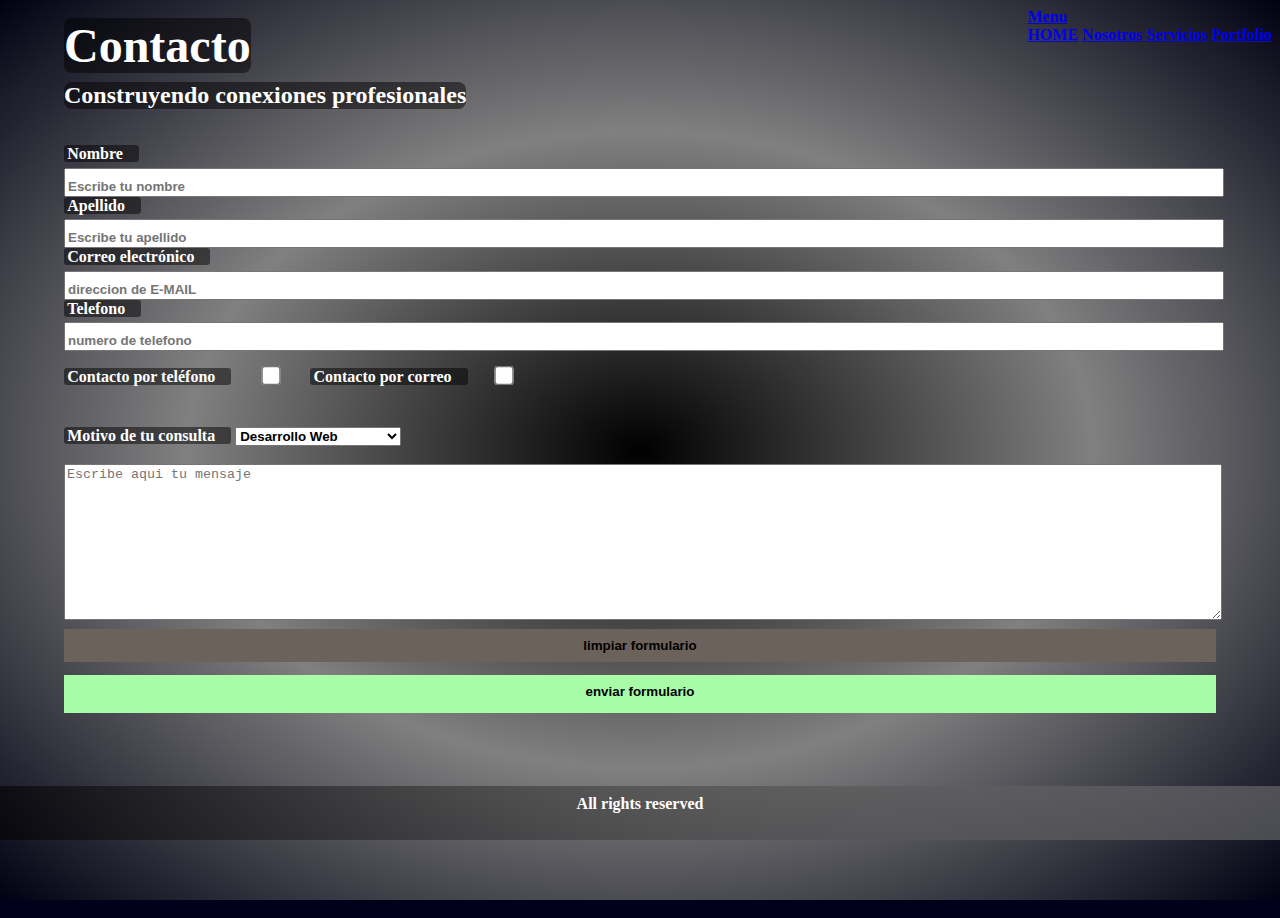
<file: Contacto.html>
<!DOCTYPE html>
<html lang="es">
<head>
    <meta charset="UTF-8">
    <meta http-equiv="X-UA-Compatible" content="IE=edge">
    <meta name="viewport" content="width=device-width, initial-scale=1.0">
    <title>Contacto</title>
    <link rel="stylesheet" href="https://cdnjs.cloudflare.com/ajax/libs/animate.css/4.1.1/animate.min.css"/> <!-- enlace animaciones wow-->
    <link href="https://cdn.jsdelivr.net/npm/bootstrap@5.0.1/dist/css/bootstrap.min.css" rel="stylesheet" integrity="sha384-+0n0xVW2eSR5OomGNYDnhzAbDsOXxcvSN1TPprVMTNDbiYZCxYbOOl7+AMvyTG2x" crossorigin="anonymous">
    <link rel="stylesheet" href="styles.css">
</head>
<body id="bodyContacto">
    <header>
        <h1 class="contacTitle">Contacto</h1>  
    </header>
    <main >
    <h2 class="contST">Construyendo conexiones profesionales</h2>
    </main>
    <form action="#">
        <div>
            <label for="Nombre" >Nombre</label>
            <input type="text" placeholder="Escribe tu nombre" >
        </div>
        <div>
            <label for="Apellido">Apellido</label>
            <input type="text" placeholder="Escribe tu apellido"> 
        </div>
        <div> 
            <label for="Correo electrónico">Correo electrónico</label>
            <input type="email" placeholder="direccion de E-MAIL" > 
        </div>
            <label for="Telefono">Telefono</label>
            <input type="tel" placeholder="numero de telefono"> <!-- me gustaria limitar a que solo se puedan ingresar números-->
        
            <label for="Contacto por teléfono">Contacto por teléfono</label>
            <input type="checkbox" class="checkbox">
            <label for="Contacto por correo">Contacto por correo</label>
            <input type="checkbox" class="checkboxTwo">
        <br>
        <label for="motivo"> Motivo de tu consulta</label>
        <select name="tipo de consulta" class="consulta"> 
            <option value="Diseño gráfico-UX/UI">Diseño gráfico-UX/UI</option>
            <option value="paginas web" selected>Desarrollo Web</option>
            <option value="App movil">App movil</option>
            <option value="Software">Desarrollo de software</option>
        </select>
        <br> <br>
        
         <textarea name="" id="mensaje" cols="30" rows="10" placeholder="Escribe aqui tu mensaje" maxlength="500"></textarea>


        <div id="botones">
            <input type="reset" value="limpiar formulario" class="reset" >
            <input type="submit" value="enviar formulario" class="submit" >
        </div>
   
    </form>


<!-- navegador para pantallas tablet en adelante-->
<nav class="navNosotros animate__animated animate__backInUp animate__slow">
    <ul class="lista1">
        <li class="fondoNav"><a href="../index.html" >Home</a> </li>         
        <li class="fondoNav"><a href="./Servicios.html" >Servicios</a></li>
        <li class="fondoNav"><a href="#" >Portfolios</a>
            <ul class="sublista">
                <li> <a href="./landingpages.html"> landing-pages</a></li>
                <li> <a href="./ecommerce.html"> E-commerce</a></li>
                <li> <a href="./webpages.html"> Web-Pages</a></li>
            </ul>
        </li>  
        <li class="fondoNav"><a href="./Contacto.html" >Contacto</a></li> 
    </ul>
</nav>

<!-- navegador colapsado para pantallas de celular-->

<div class="dropdown">
    <a class="btn btn-secondary dropdown-toggle" href="#" role="button" id="dropdownMenuLink" data-toggle="dropdown" aria-haspopup="true" aria-expanded="false">
      Menu
    </a>
  
    <div class="dropdown-menu" aria-labelledby="dropdownMenuLink">
      <a class="dropdown-item" href="index.html">HOME</a>
      <a class="dropdown-item" href="Nosotros.html">Nosotros</a>
      <a class="dropdown-item" href="Servicios.html">Servicios</a>
      <a class="dropdown-item" href="Portfolios.html">Portfolio</a>
     
    </div>
</div>


    <footer id="footerCont">
        <p>All rights reserved</p>
    </footer>

    <script src="https://code.jquery.com/jquery-3.5.1.slim.min.js" integrity="sha384-DfXdz2htPH0lsSSs5nCTpuj/zy4C+OGpamoFVy38MVBnE+IbbVYUew+OrCXaRkfj" crossorigin="anonymous"></script>
    <script src="https://cdn.jsdelivr.net/npm/popper.js@1.16.1/dist/umd/popper.min.js" integrity="sha384-9/reFTGAW83EW2RDu2S0VKaIzap3H66lZH81PoYlFhbGU+6BZp6G7niu735Sk7lN" crossorigin="anonymous"></script>
    <script src="https://cdn.jsdelivr.net/npm/bootstrap@4.6.0/dist/js/bootstrap.min.js" integrity="sha384-+YQ4JLhjyBLPDQt//I+STsc9iw4uQqACwlvpslubQzn4u2UU2UFM80nGisd026JF" crossorigin="anonymous"></script>   
</body>
</html>
</file>
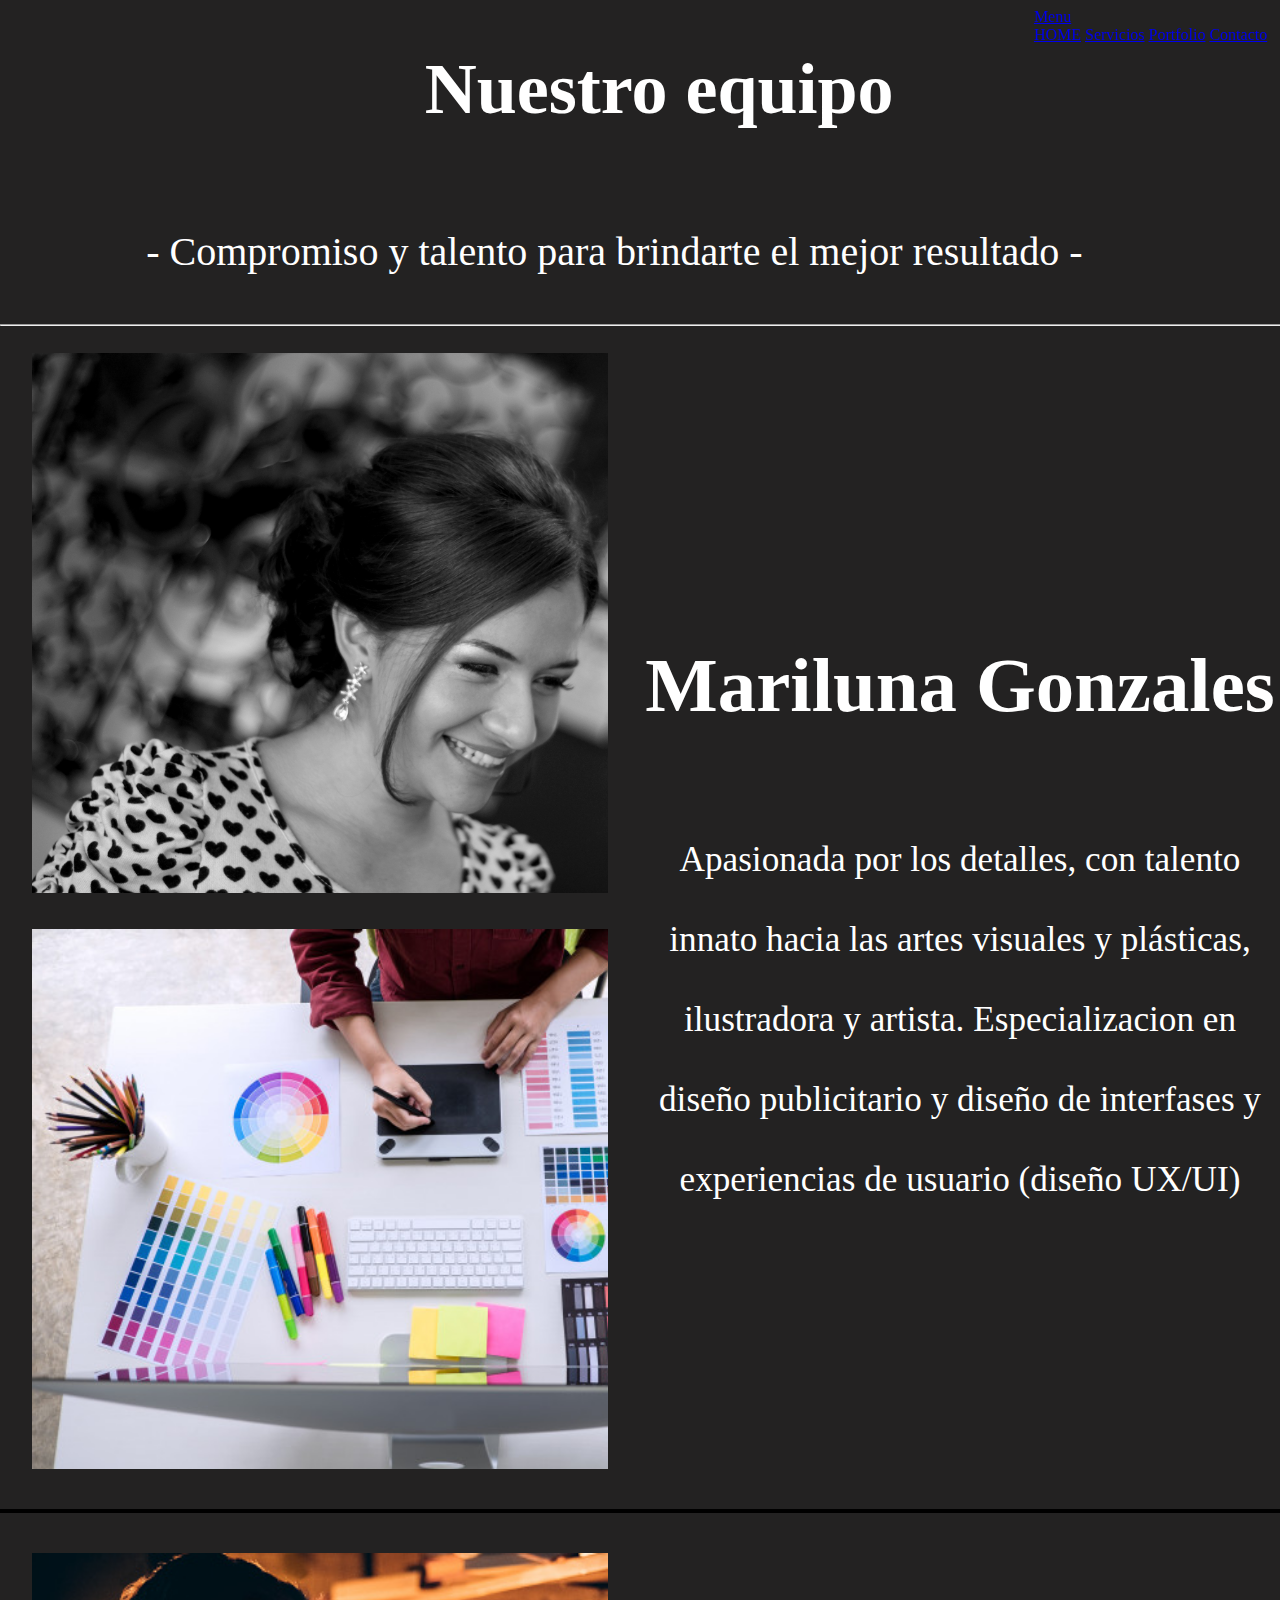
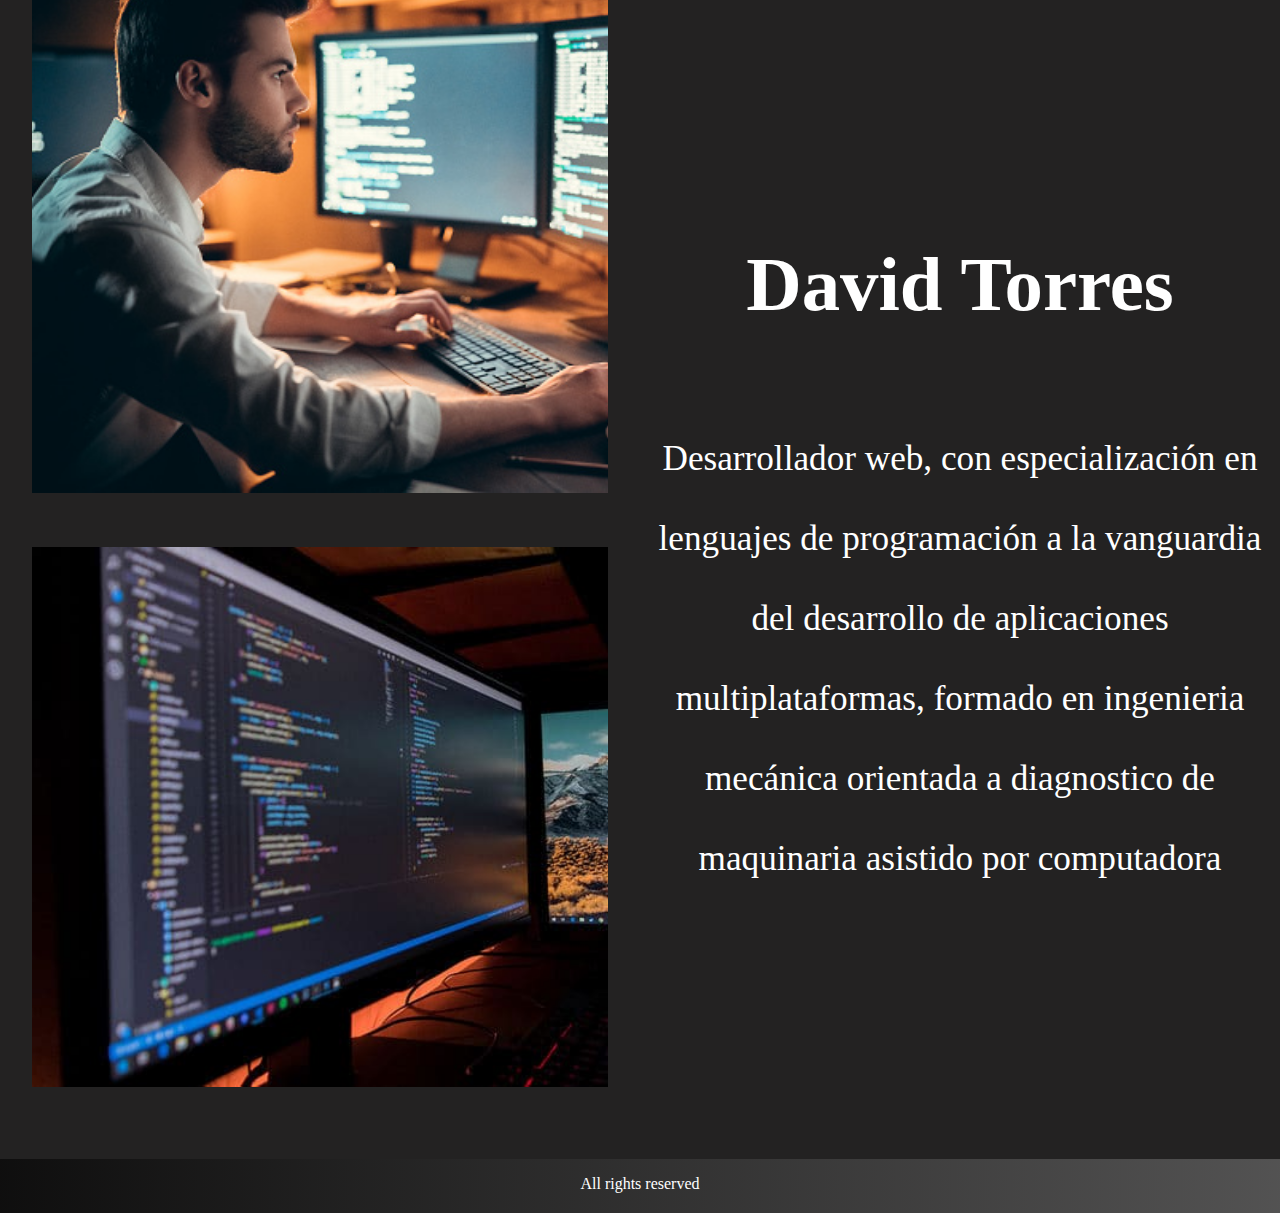
<file: Nosotros.html>
<!DOCTYPE html>
<html lang="en">
<head>
    <meta charset="UTF-8">
    <meta http-equiv="X-UA-Compatible" content="IE=edge">
    <meta name="viewport" content="width=device-width, initial-scale=1.0">
    <title>Nosotros</title>
    <link rel="stylesheet" href="https://cdnjs.cloudflare.com/ajax/libs/animate.css/4.1.1/animate.min.css"/> <!-- enlace animaciones wow-->
    <link rel="preload" href="styles.min.css" as="styles">
    <link rel="preload" href="https://cdnjs.cloudflare.com/ajax/libs/animate.css/4.1.1/animate.min.css"/ as="styles">
    <link rel="shortcut icon" href="./IMAGENES/favicon.png">
    <link href="https://cdn.jsdelivr.net/npm/bootstrap@5.0.1/dist/css/bootstrap.min.css" rel="stylesheet" integrity="sha384-+0n0xVW2eSR5OomGNYDnhzAbDsOXxcvSN1TPprVMTNDbiYZCxYbOOl7+AMvyTG2x" crossorigin="anonymous">
    <link rel="stylesheet" href="styles.css">
</head>

<body class="gridNosotros"><!-- clase para generar la grilla-->
   
    <header id="titNosotros" > 
        <h1>Nuestro equipo</h1>
    </header>

    <main id="mainNosotros">
        <p>- Compromiso y talento para brindarte el mejor resultado -</p>
    </main>
    <hr id="hrNos">
    
        <div id="imgMariluna"> </div>
        
        <div class="mariluna">
            <h2>Mariluna Gonzales</h2>
            <p>Apasionada por los detalles, con talento innato hacia las artes visuales y plásticas, ilustradora y artista.
            Especializacion en diseño publicitario y diseño de interfases y experiencias de usuario (diseño UX/UI)
            </p>  
        </div>    
        <div id="imgMariluna2"> </div> 
        <div class="divisor"></div>
        <div id="imgDavid"> </div>
        <section class="david">
            <h2>David Torres</h2>
            <p>Desarrollador web, con especialización en lenguajes de programación a la vanguardia del desarrollo de aplicaciones multiplataformas, 
            formado en ingenieria mecánica orientada a diagnostico de maquinaria asistido por computadora 
            </p>
        </section>    
        <div id="imgDavid2"> </div>    


    
    <!-- navegador para pantallas tablet en adelante-->
    <nav class="navNosotros animate__animated animate__backInUp animate__slow">
        <ul class="lista1">
            <li class="fondoNav"><a href="../index.html" >Home</a> </li>         
            <li class="fondoNav"><a href="./Servicios.html" >Servicios</a></li>
            <li class="fondoNav"><a href="#" >Portfolios</a>
                <ul class="sublista">
                    <li> <a href="./landingpages.html"> landing-pages</a></li>
                    <li> <a href="./ecommerce.html"> E-commerce</a></li>
                    <li> <a href="./webpages.html"> Web-Pages</a></li>
                </ul>
            </li>  
            <li class="fondoNav"><a href="./Contacto.html" >Contacto</a></li> 
        </ul>
    </nav>

    <!-- navegador colapsado para pantallas de celular-->

     <div class="dropdownNos">
        <a class="btn btn-secondary dropdown-toggle" href="#" role="button" id="dropdownMenuLink" data-toggle="dropdown" aria-haspopup="true" aria-expanded="false">
          Menu
        </a>
        <div class="dropdown-menu" aria-labelledby="dropdownMenuLink">
          <a class="dropdown-item" href="index.html">HOME</a>
          <a class="dropdown-item" href="Servicios.html">Servicios</a>
          <a class="dropdown-item" href="Portfolios.html">Portfolio</a>
          <a class="dropdown-item" href="Contacto.html">Contacto</a>
        </div>
    </div>
   
    <footer ID="fnos">
        <p>All rights reserved</p>
    </footer>



<script src="https://code.jquery.com/jquery-3.5.1.slim.min.js" integrity="sha384-DfXdz2htPH0lsSSs5nCTpuj/zy4C+OGpamoFVy38MVBnE+IbbVYUew+OrCXaRkfj" crossorigin="anonymous"></script>
<script src="https://cdn.jsdelivr.net/npm/popper.js@1.16.1/dist/umd/popper.min.js" integrity="sha384-9/reFTGAW83EW2RDu2S0VKaIzap3H66lZH81PoYlFhbGU+6BZp6G7niu735Sk7lN" crossorigin="anonymous"></script>
<script src="https://cdn.jsdelivr.net/npm/bootstrap@4.6.0/dist/js/bootstrap.min.js" integrity="sha384-+YQ4JLhjyBLPDQt//I+STsc9iw4uQqACwlvpslubQzn4u2UU2UFM80nGisd026JF" crossorigin="anonymous"></script>
</body>
</html>
</file>
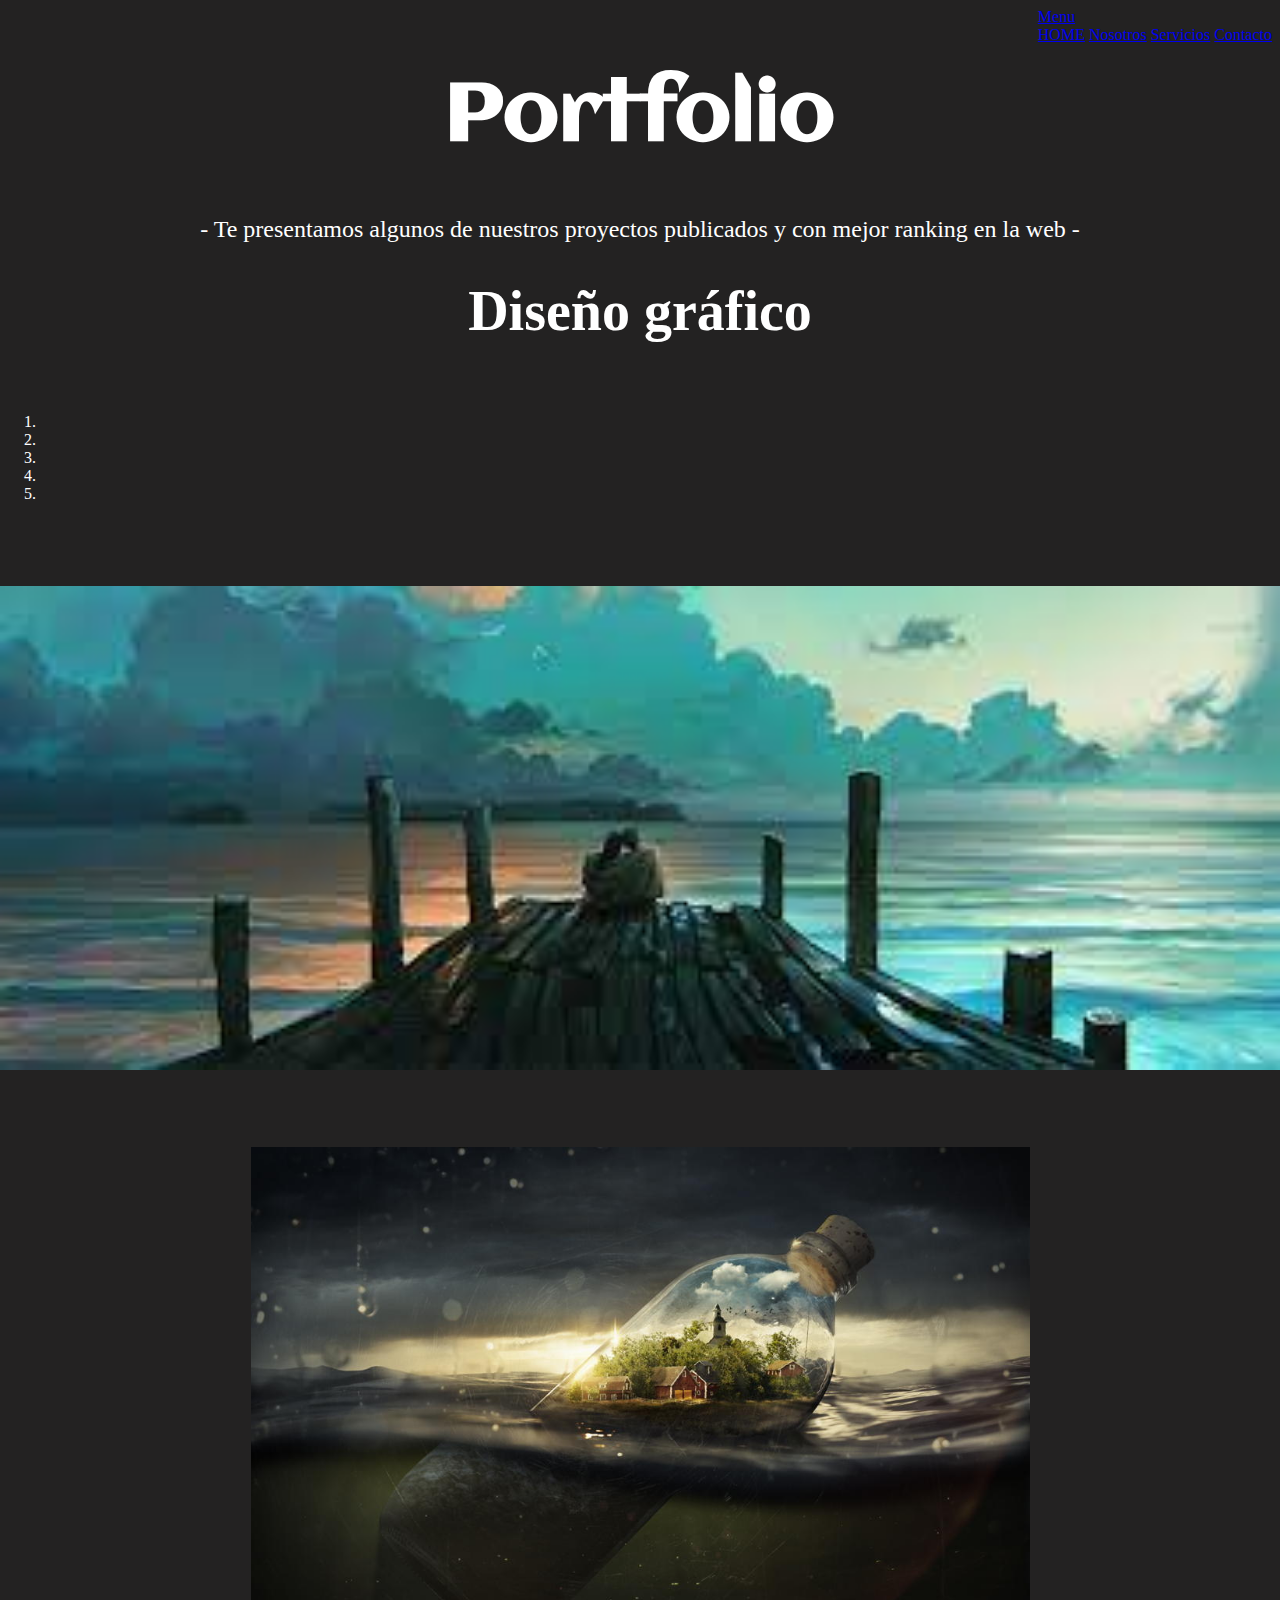
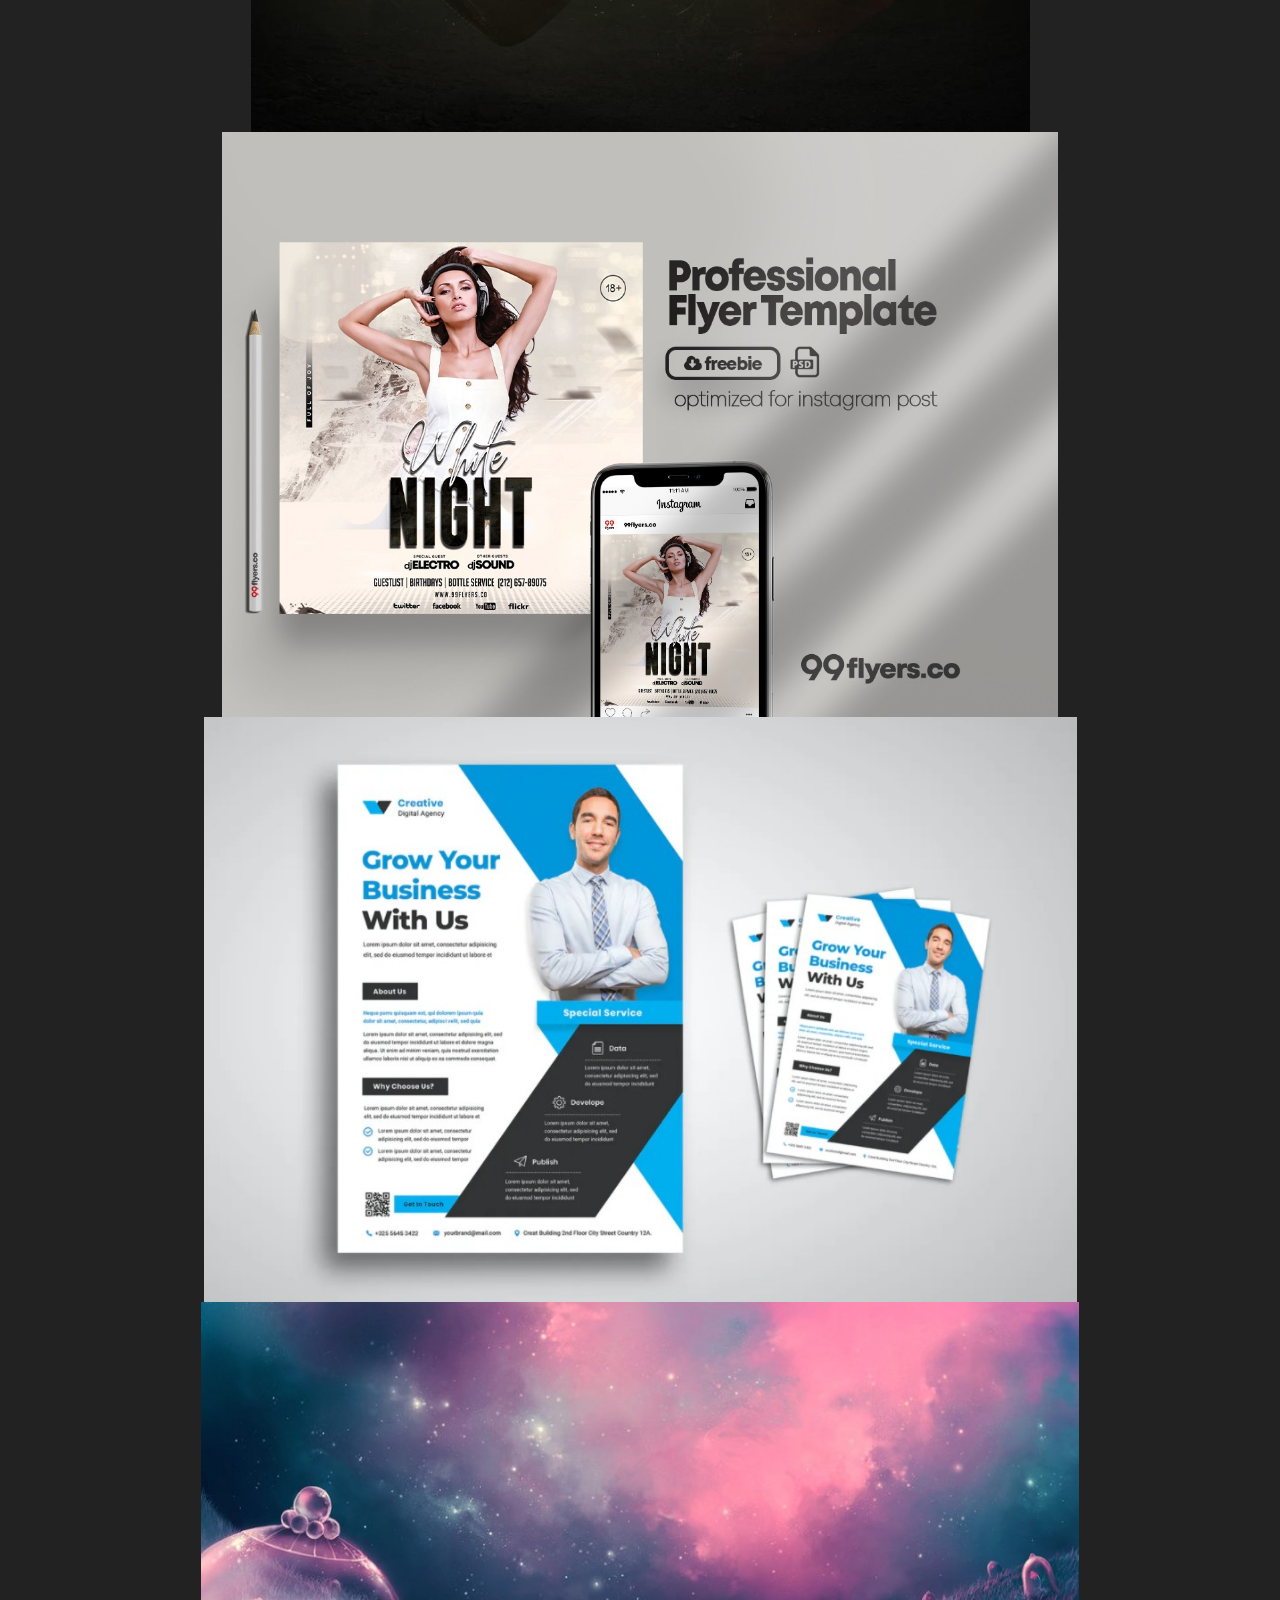
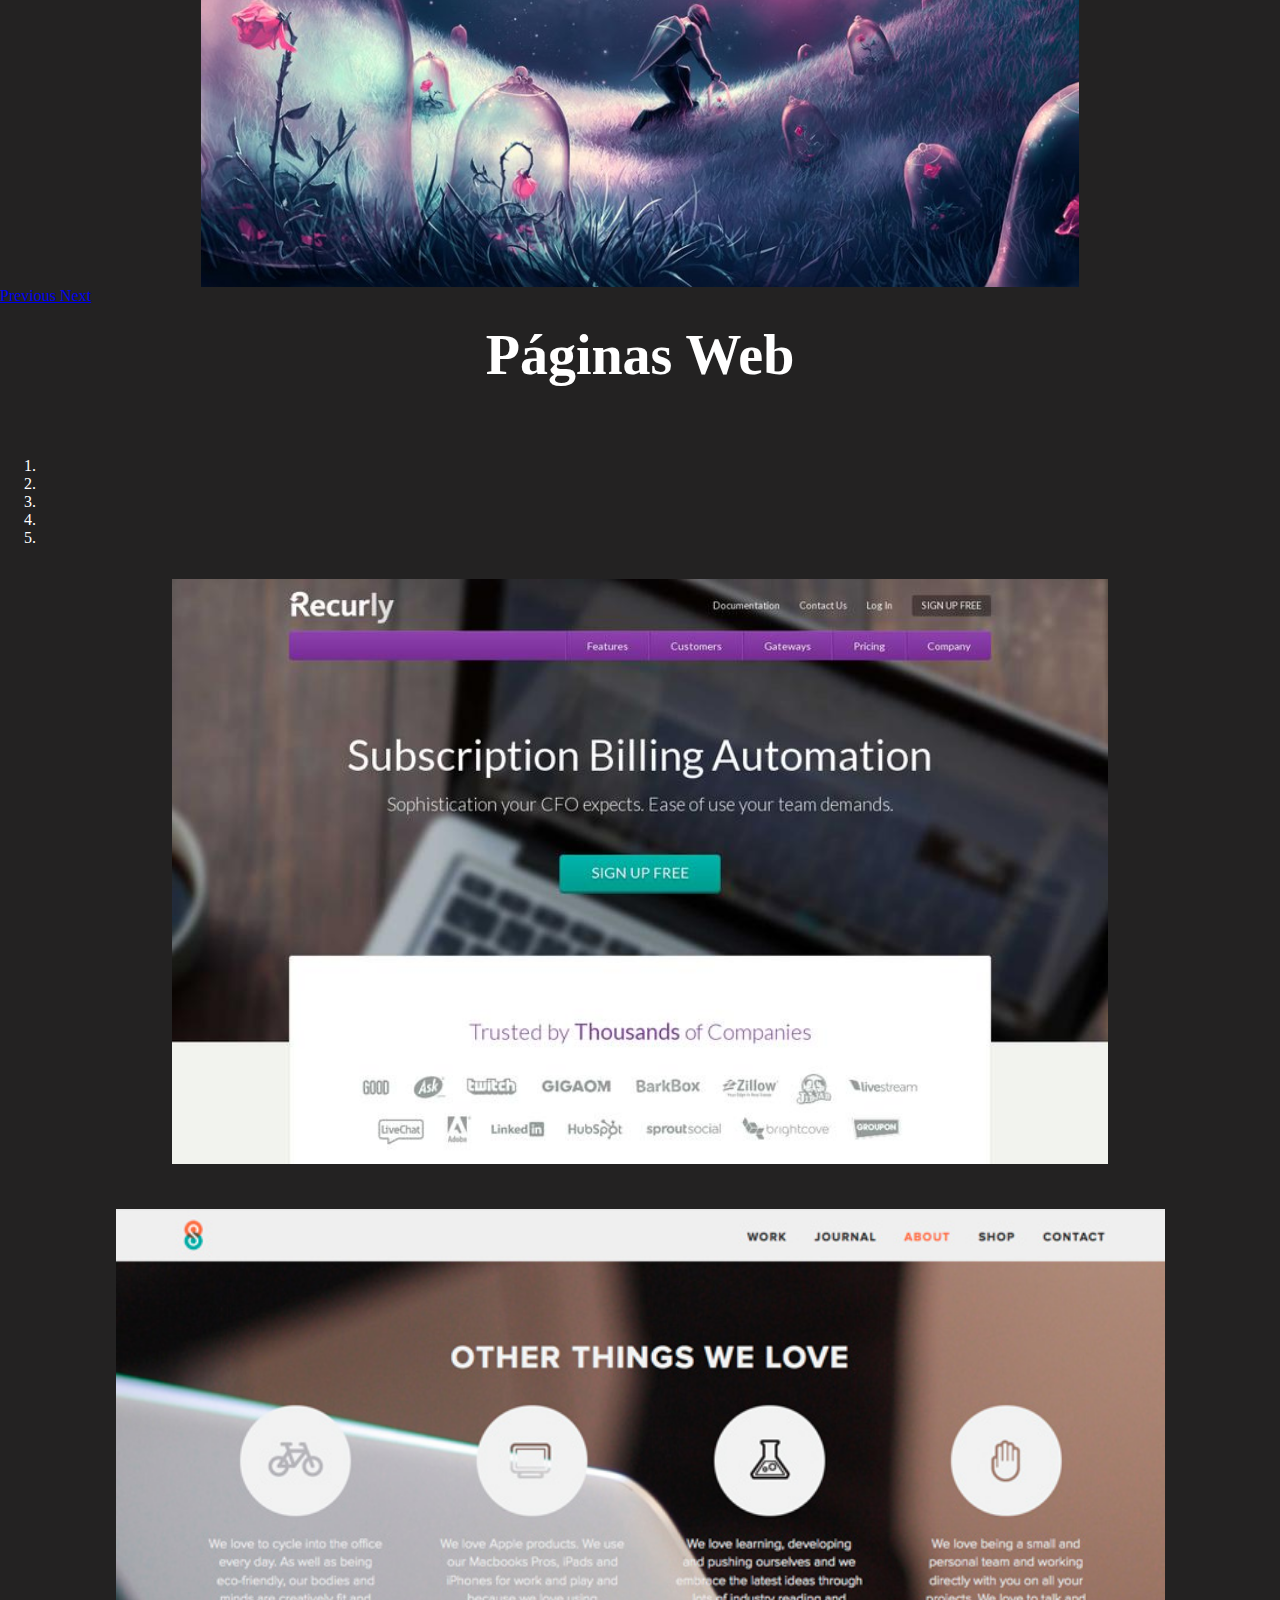
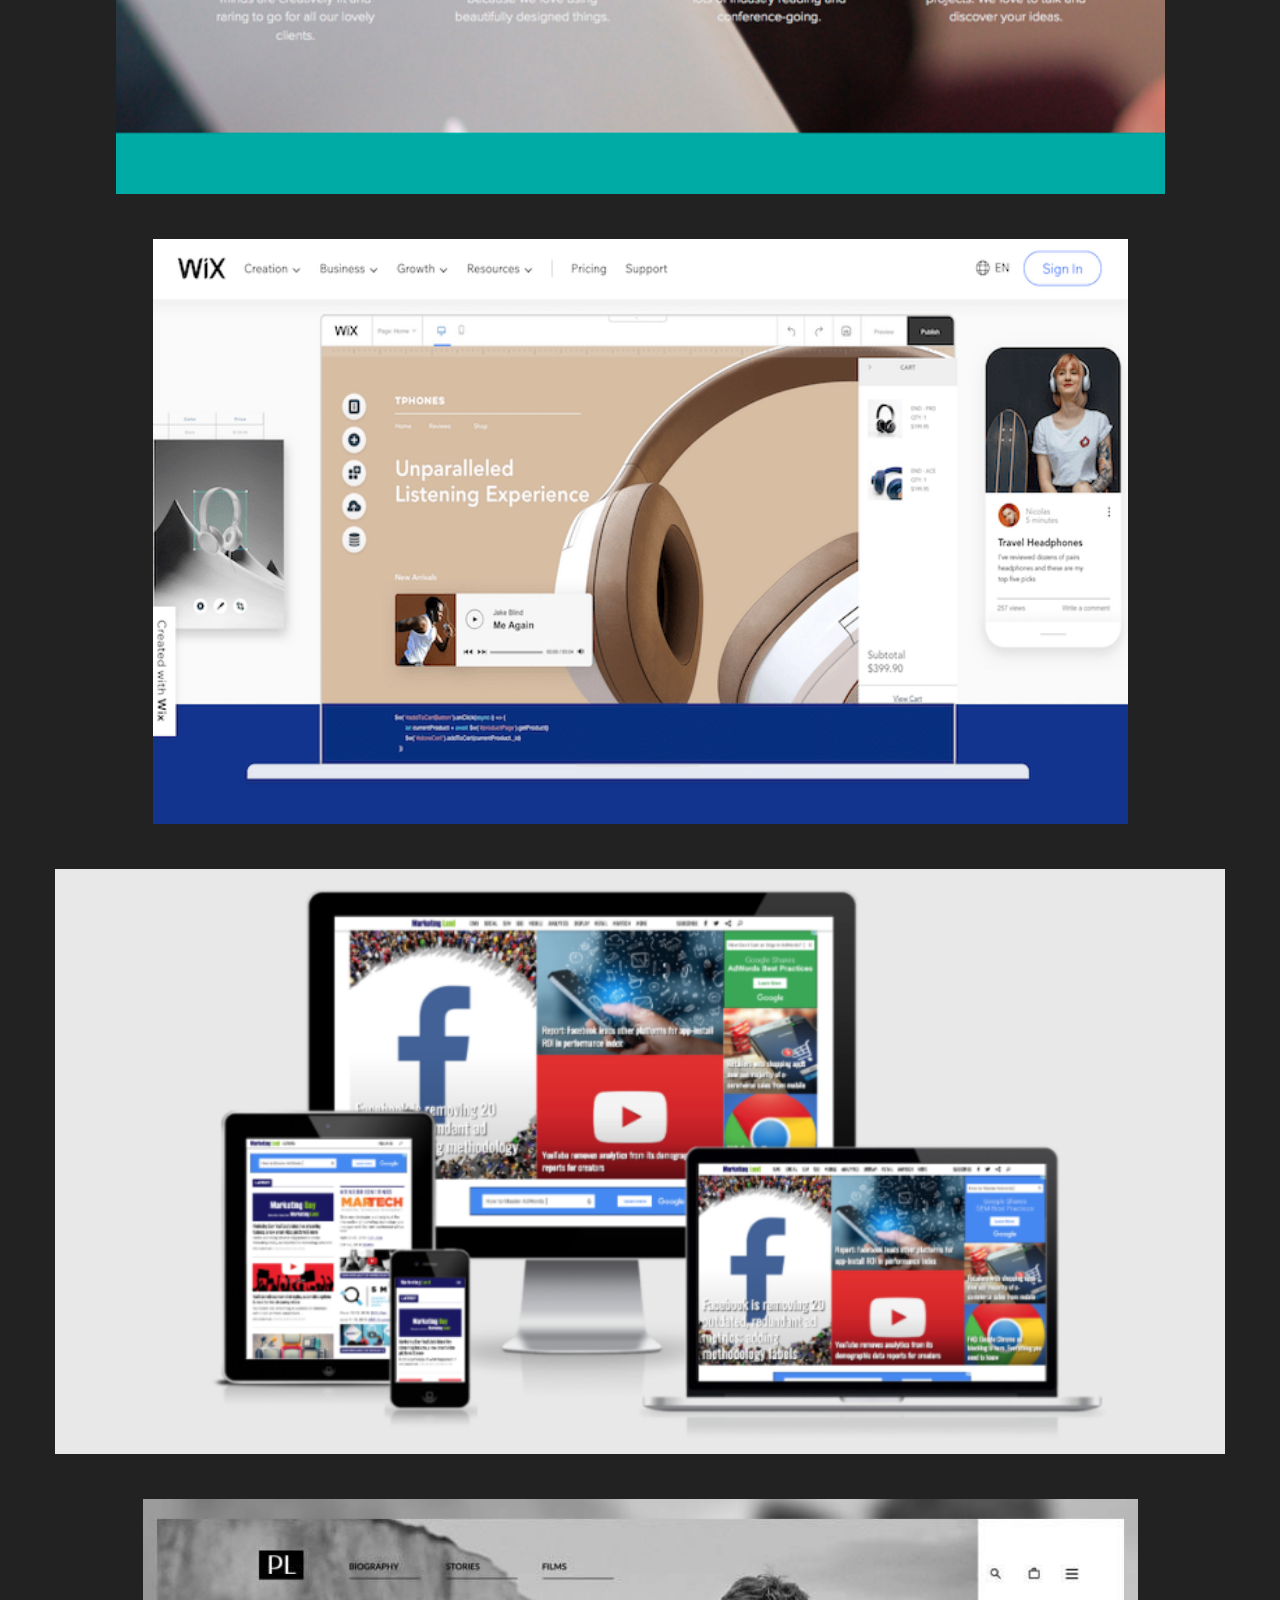
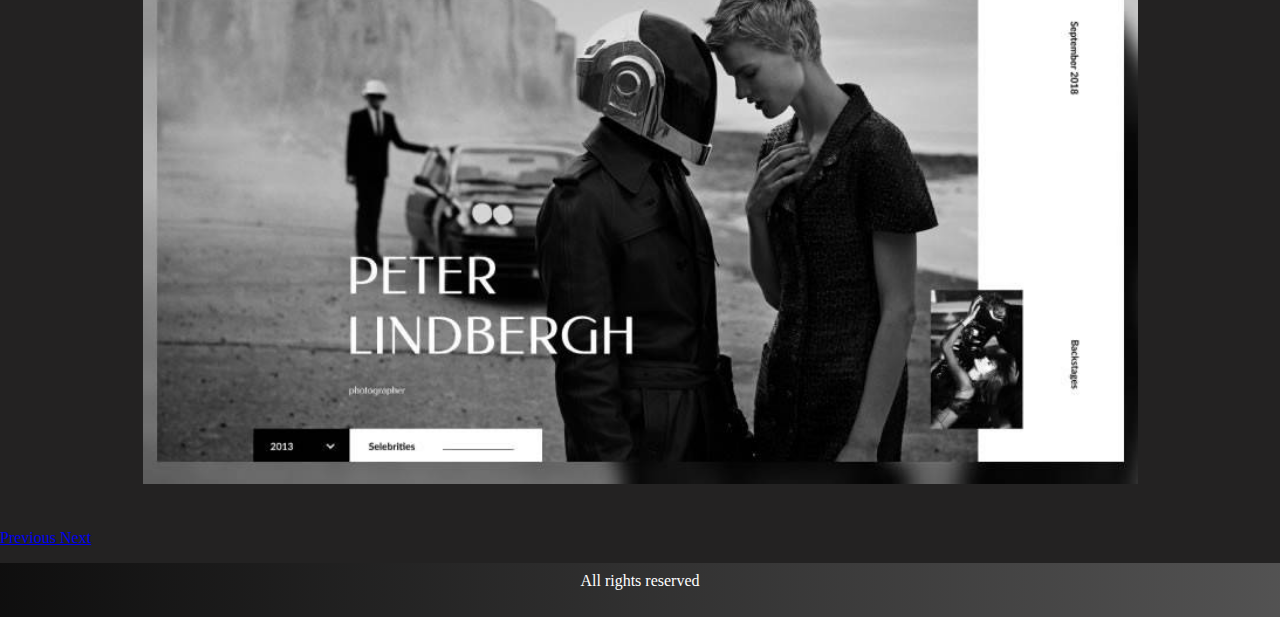
<file: Portfolios.html>
<!DOCTYPE html>
<html lang="en">
<head>
    <meta charset="UTF-8">
    <meta http-equiv="X-UA-Compatible" content="IE=edge">
    <meta name="viewport" content="width=device-width, initial-scale=1.0">
    <title>Document</title>
    <link rel="stylesheet" href="https://cdnjs.cloudflare.com/ajax/libs/animate.css/4.1.1/animate.min.css"/> <!-- enlace animaciones wow-->
    <link rel="preconnect" href="https://fonts.gstatic.com">
    <link href="https://fonts.googleapis.com/css2?family=Aclonica&display=swap" rel="stylesheet"> <!--fuente titulo-->
    <link href="https://fonts.googleapis.com/css2?family=Mate+SC&display=swap" rel="stylesheet"> <!--fuente subtitulos-->

    <!--Estilos de bootstrap-->
    <link rel="stylesheet" href="https://cdn.jsdelivr.net/npm/bootstrap@4.6.0/dist/css/bootstrap.min.css" integrity="sha384-B0vP5xmATw1+K9KRQjQERJvTumQW0nPEzvF6L/Z6nronJ3oUOFUFpCjEUQouq2+l" crossorigin="anonymous">
    <!--estilos propios-->
    <link rel="stylesheet" href="styles.css">
    
</head>

<body>
  <Header id="tituloP">
    <h1 >Portfolio</h1>
  </Header> 
  <main id="mainPort">
    <p>- Te presentamos algunos de nuestros proyectos publicados y con mejor ranking en la web - </p>
  </main>


<!--carousel de diseo grafico-->
<h2 id="subtituloPort">Diseño gráfico</h2>
<div id="primercarousel" class="carousel slide" data-ride="carousel">
    <ol class="carousel-indicators">
      <li data-target="#primercarousel" data-slide-to="0" class="active"></li>
      <li data-target="#primercarousel" data-slide-to="1"></li>
      <li data-target="#primercarousel" data-slide-to="2"></li>
      <li data-target="#primercarousel" data-slide-to="3"></li>
      <li data-target="#primercarousel" data-slide-to="4"></li>
    </ol>
    <div class="carousel-inner"  >
      <div class="carousel-item active" id="DGuno"></div>
      <div class="carousel-item" id="DGdos"></div>
      <div class="carousel-item" id="DGtres"></div>
      <div class="carousel-item" id="DGcuatro"></div>
      <div class="carousel-item" id="DGcinco"></div>
    </div>
    <a class="carousel-control-prev" href="#primercarousel" role="button" data-slide="prev">
      <span class="carousel-control-prev-icon" aria-hidden="true"></span>
      <span class="sr-only">Previous</span>
    </a>
    <a class="carousel-control-next" href="#primercarousel" role="button" data-slide="next">
      <span class="carousel-control-next-icon" aria-hidden="true"></span>
      <span class="sr-only">Next</span>
    </a>
  </div>


<!--carrousel de landing pages-->
<h2 id="subtituloPort">Páginas Web</h2>
<div id="segundocarousel" class="carousel slide" data-ride="carousel">
    <ol class="carousel-indicators">
      <li data-target="#segundocarousel" data-slide-to="0" class="active"></li>
      <li data-target="#segundocarousel" data-slide-to="1"></li>
      <li data-target="#segundocarousel" data-slide-to="2"></li>
      <li data-target="#segundocarousel" data-slide-to="3"></li>
      <li data-target="#segundocarousel" data-slide-to="4"></li>

    </ol>
    <div class="carousel-inner"  >
      <div class="carousel-item active" id="PWuno"></div>
      <div class="carousel-item" id="PWdos"></div>
      <div class="carousel-item" id="PWtres"></div>
      <div class="carousel-item" id="PWcuatro"></div>
      <div class="carousel-item" id="PWcinco"></div>
    </div>
    <a class="carousel-control-prev" href="#segundocarousel" role="button" data-slide="prev">
      <span class="carousel-control-prev-icon" aria-hidden="true"></span>
      <span class="sr-only">Previous</span>
    </a>
    <a class="carousel-control-next" href="#segundocarousel" role="button" data-slide="next">
      <span class="carousel-control-next-icon" aria-hidden="true"></span>
      <span class="sr-only">Next</span>
    </a>
  </div>

<!-- navegador colapsado bootstrap-->

    <div class="dropdown">
        <a class="btn btn-secondary dropdown-toggle" href="#" role="button" id="dropdownMenuLink" data-toggle="dropdown" aria-haspopup="true" aria-expanded="false">
          Menu
        </a>
      
        <div class="dropdown-menu" aria-labelledby="dropdownMenuLink">
          <a class="dropdown-item" href="index.html">HOME</a>
          <a class="dropdown-item" href="Nosotros.html">Nosotros</a>
          <a class="dropdown-item" href="Servicios.html">Servicios</a>
          <a class="dropdown-item" href="Contacto.html">Contacto</a>
        </div>
      </div> 

      <footer id="footerPort">
        <p>All rights reserved</p>
      </footer>     


<!--Javascriot de bootstrap-->
<script src="https://code.jquery.com/jquery-3.5.1.slim.min.js" integrity="sha384-DfXdz2htPH0lsSSs5nCTpuj/zy4C+OGpamoFVy38MVBnE+IbbVYUew+OrCXaRkfj" crossorigin="anonymous"></script>
<script src="https://cdn.jsdelivr.net/npm/popper.js@1.16.1/dist/umd/popper.min.js" integrity="sha384-9/reFTGAW83EW2RDu2S0VKaIzap3H66lZH81PoYlFhbGU+6BZp6G7niu735Sk7lN" crossorigin="anonymous"></script>
<script src="https://cdn.jsdelivr.net/npm/bootstrap@4.6.0/dist/js/bootstrap.min.js" integrity="sha384-+YQ4JLhjyBLPDQt//I+STsc9iw4uQqACwlvpslubQzn4u2UU2UFM80nGisd026JF" crossorigin="anonymous"></script>
</body>
</html>
</file>
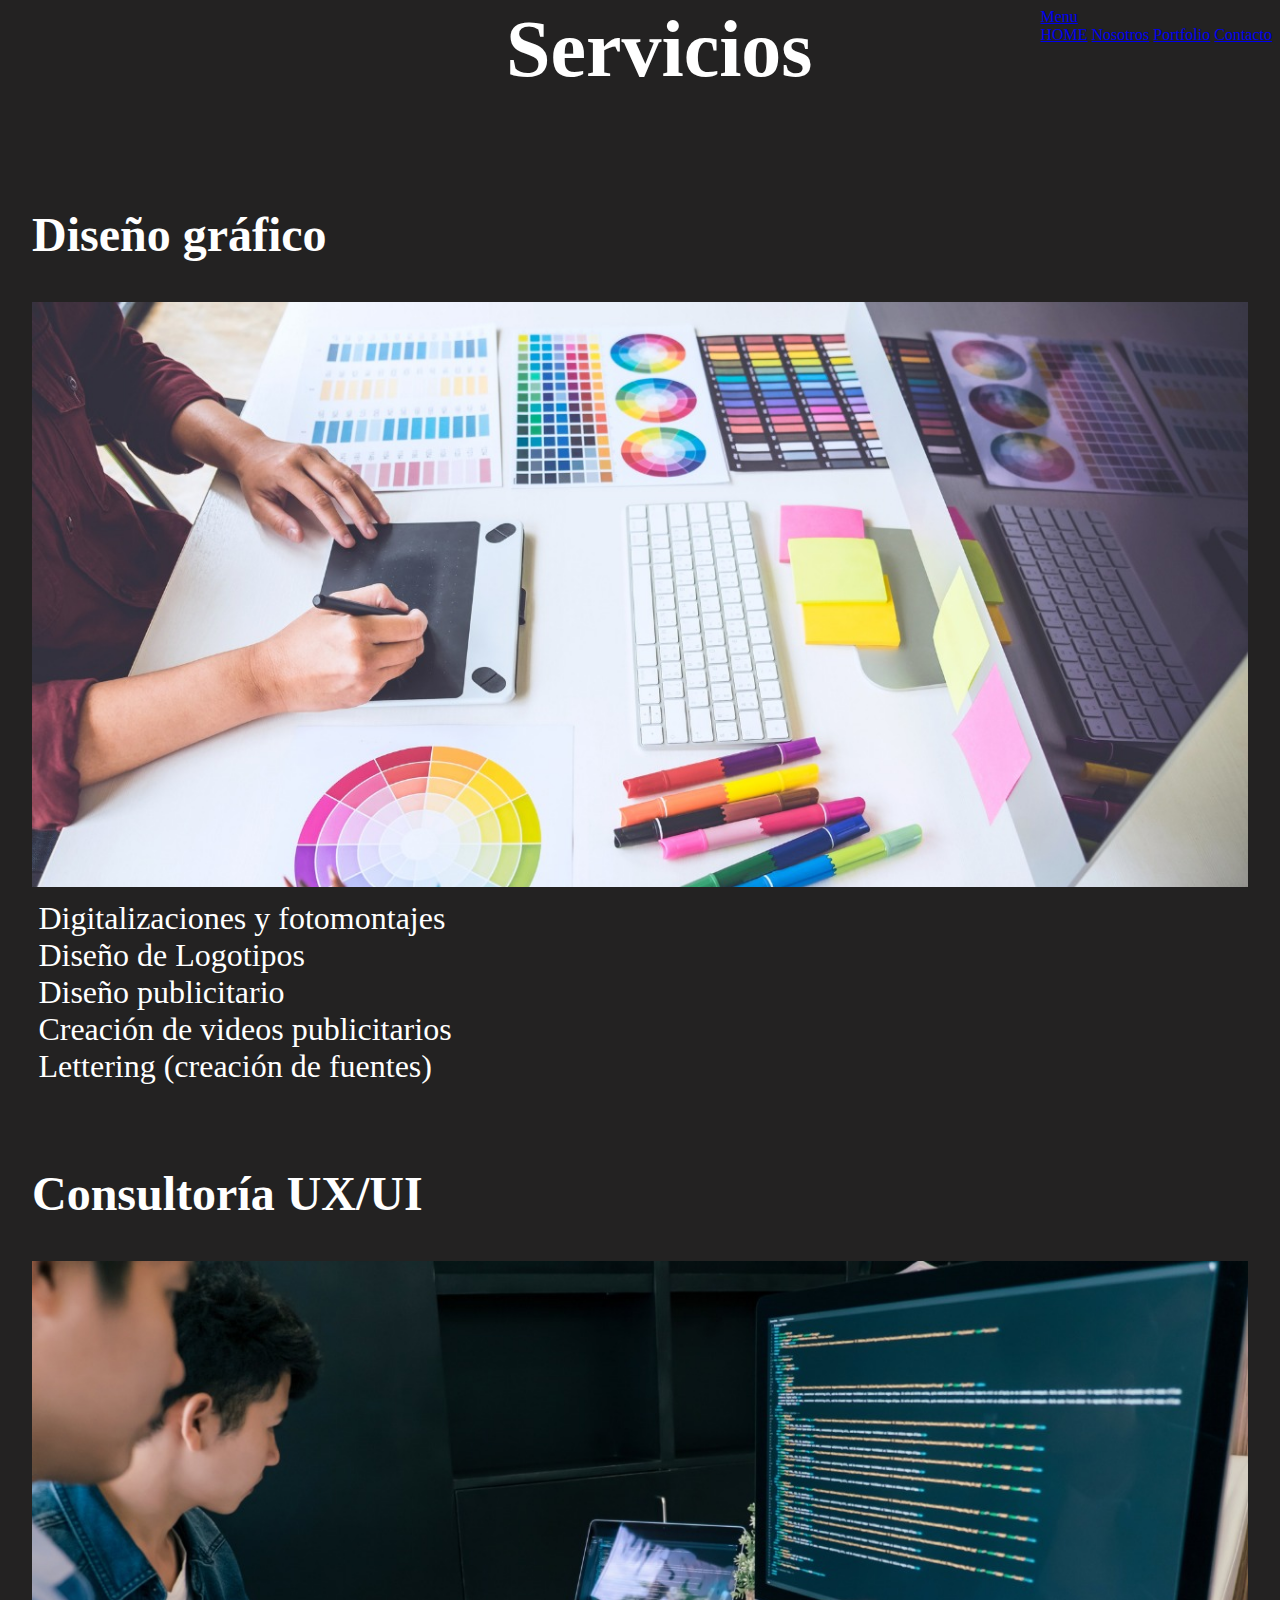
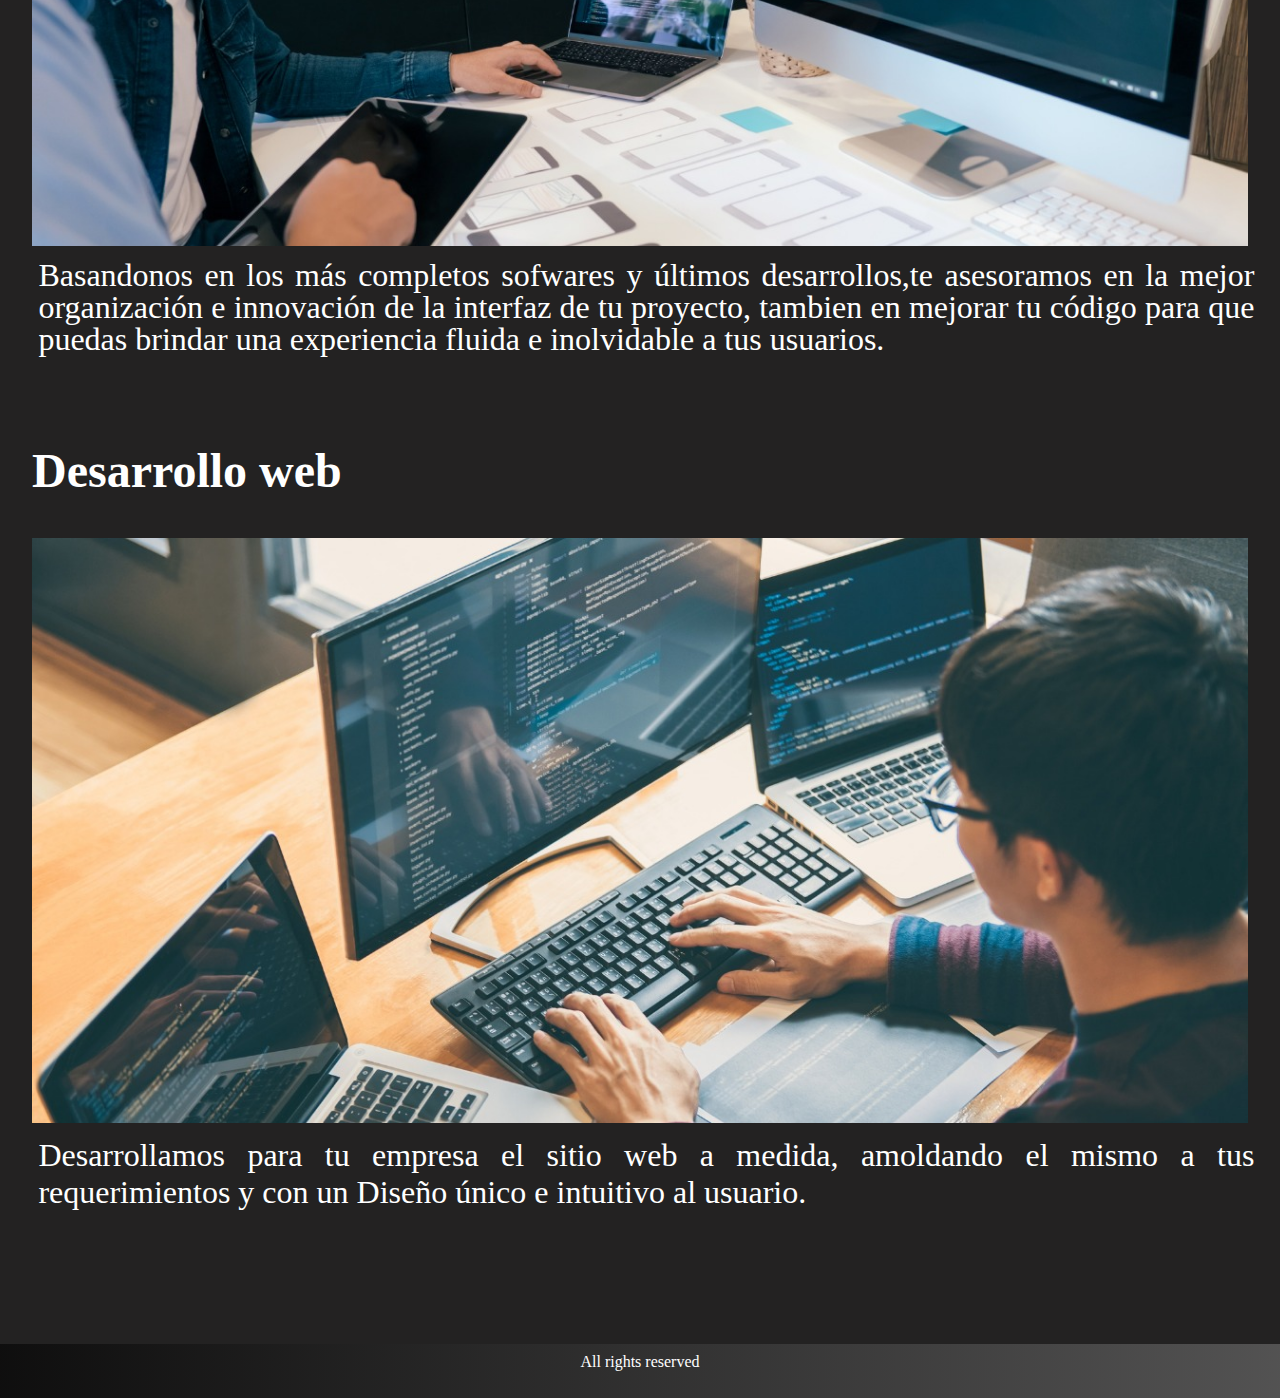
<file: Servicios.html>
<!DOCTYPE html>
<html lang="es">
<head>
    <meta charset="UTF-8">
    <meta http-equiv="X-UA-Compatible" content="IE=edge">
    <meta name="viewport" content="width=device-width, initial-scale=1.0">
    <title>Servicios</title>
    <link rel="preconnect" href="https://fonts.gstatic.com">
    <link href="https://fonts.googleapis.com/css2?family=New+Tegomin&display=swap" rel="stylesheet">
    <link rel="stylesheet" href="https://cdnjs.cloudflare.com/ajax/libs/animate.css/4.1.1/animate.min.css"/> <!-- enlace animaciones wow-->
    <link rel="preload" href="styles.min.css" as="styles">
    <link rel="preload" href="https://cdnjs.cloudflare.com/ajax/libs/animate.css/4.1.1/animate.min.css"/ as="styles">
    <link rel="shortcut icon" href="./IMAGENES/favicon.png">
    <link href="https://cdn.jsdelivr.net/npm/bootstrap@5.0.1/dist/css/bootstrap.min.css" rel="stylesheet" integrity="sha384-+0n0xVW2eSR5OomGNYDnhzAbDsOXxcvSN1TPprVMTNDbiYZCxYbOOl7+AMvyTG2x" crossorigin="anonymous">
    <link rel="stylesheet" href="styles.css">
</head>

<body class="bodyServ">
    <header>
        <h1 class="servicios">
           Servicios
        </h1>
    </header>
    <main>
        <!-- contenedor flex para encerrar los 3 servicios-->
        <div class="contFlex"> 
            <div id="disenoGrafico" >
                <h2>Diseño gráfico</h2>
                <div class="contImgDiseno animate__animated animate__rollIn"></div>
                <ul>
                    <li>Digitalizaciones y fotomontajes</li>
                    <li>Diseño de Logotipos</li>
                    <li>Diseño publicitario</li>
                    <li>Creación de videos publicitarios</li>
                    <li>Lettering (creación de fuentes)</li>
                </ul>
            </div>
    
            <div id="consultoria" >
                <h2>Consultoría UX/UI</h2>
                <div class="contImgConsult animate__animated animate__rollIn"></div>
                <p>Basandonos en los más completos sofwares y últimos desarrollos,te asesoramos en 
                la mejor organización e innovación de la interfaz de tu proyecto, tambien en mejorar tu código para que puedas brindar
                una experiencia fluida e inolvidable a tus usuarios.</p>
            </div>
            <div id="desarrolloWeb">
                <h2> Desarrollo web</h2>
                <div class="contImgWeb animate__animated animate__rollIn"></div> 
                <p>Desarrollamos para tu empresa el sitio web a medida, amoldando el mismo a tus requerimientos y con un Diseño
                único e intuitivo al usuario.</p>
            </div>
        </div>
    </main>

 

    <div class="dropdown">
        <a class="btn btn-secondary dropdown-toggle" href="#" role="button" id="dropdownMenuLink" data-toggle="dropdown" aria-haspopup="true" aria-expanded="false">
          Menu
        </a>
      
        <div class="dropdown-menu" aria-labelledby="dropdownMenuLink">
          <a class="dropdown-item" href="index.html">HOME</a>
          <a class="dropdown-item" href="Nosotros.html">Nosotros</a>
          <a class="dropdown-item" href="Portfolios.html">Portfolio</a>
          <a class="dropdown-item" href="Contacto.html">Contacto</a>
        </div>
      </div>

    <footer id="fserv" >
        <p>All rights reserved</p>
    </footer>    



<script src="https://code.jquery.com/jquery-3.5.1.slim.min.js" integrity="sha384-DfXdz2htPH0lsSSs5nCTpuj/zy4C+OGpamoFVy38MVBnE+IbbVYUew+OrCXaRkfj" crossorigin="anonymous"></script>
<script src="https://cdn.jsdelivr.net/npm/popper.js@1.16.1/dist/umd/popper.min.js" integrity="sha384-9/reFTGAW83EW2RDu2S0VKaIzap3H66lZH81PoYlFhbGU+6BZp6G7niu735Sk7lN" crossorigin="anonymous"></script>
<script src="https://cdn.jsdelivr.net/npm/bootstrap@4.6.0/dist/js/bootstrap.min.js" integrity="sha384-+YQ4JLhjyBLPDQt//I+STsc9iw4uQqACwlvpslubQzn4u2UU2UFM80nGisd026JF" crossorigin="anonymous"></script>
</body>

</html>
</file>
<file: styles.css>
html {
  height: 100vh;
}

body {
  min-height: 100vh;
  margin: 0;
  padding: 0;
}

#tituloP h1 {
  font-family: "Aclonica", sans-serif;
  color: white;
}

.servicios {
  text-align: left;
  font-size: 3rem;
  margin: 1vh 0 3vh 3vw;
  line-height: 9vh;
  color: white;
}
@media (min-width: 480px) and (max-width: 824px) and (orientation: landscape) {
  .servicios {
    font-size: 4rem;
    text-align: center;
    margin-top: 5vh;
  }
}
@media (min-width: 481px) {
  .servicios {
    font-size: 5rem;
    text-align: center;
  }
}
@media (min-width: 2300px) {
  .servicios {
    font-size: 10rem;
  }
}

.contFlex {
  display: flex;
  flex-direction: column;
  flex-wrap: nowrap;
  justify-items: center;
}

.contImgDiseno {
  background-image: url(./IMAGENES/disenografico.jpeg);
  background-size: cover;
  width: 95vw;
  height: 30vh;
  margin-left: 2.5vw;
}
@media (min-width: 480px) and (max-width: 824px) and (orientation: landscape) {
  .contImgDiseno {
    height: 55vh;
  }
}
@media (min-width: 768px) {
  .contImgDiseno {
    height: 50vh;
  }
}
@media (min-width: 1024px) {
  .contImgDiseno {
    height: 65vh;
  }
}

#disenoGrafico h2 {
  text-align: left;
  font-size: 200%;
  padding-left: 2.5vw;
  color: white;
}
@media (min-width: 481px) {
  #disenoGrafico h2 {
    font-size: 3rem;
    margin-top: 10vh;
  }
}
@media (min-width: 2300px) {
  #disenoGrafico h2 {
    font-size: 7rem;
    margin-top: 12vh;
  }
}
#disenoGrafico ul {
  padding-left: 3vw;
  margin-top: 1.5vh;
  font-size: 0.8rem;
  text-align: left;
  list-style: none;
  color: white;
}
@media (min-width: 481px) {
  #disenoGrafico ul {
    font-size: 1.2rem;
  }
}
@media (min-width: 1024px) {
  #disenoGrafico ul {
    font-size: 2rem;
  }
}
@media (min-width: 2300px) {
  #disenoGrafico ul {
    font-size: 4rem;
  }
}

.contImgConsult {
  background-image: url(./IMAGENES/consultoria.jpeg);
  background-size: cover;
  width: 95vw;
  height: 30vh;
  margin-left: 2.5vw;
}
@media (min-width: 480px) and (max-width: 824px) and (orientation: landscape) {
  .contImgConsult {
    height: 50vh;
  }
}
@media (min-width: 768px) {
  .contImgConsult {
    height: 50vh;
  }
}
@media (min-width: 1024px) {
  .contImgConsult {
    height: 65vh;
  }
}

#consultoria {
  padding-top: 1vh;
  margin-left: 0vw;
}
#consultoria p {
  width: 95vw;
  text-align: justify;
  font-size: 1rem;
  padding-left: 3vw;
  padding-right: 1vw;
  margin-top: 1.5vh;
  line-height: 2rem;
  color: white;
}
@media (min-width: 481px) {
  #consultoria p {
    font-size: 1.2rem;
  }
}
@media (min-width: 1024px) {
  #consultoria p {
    font-size: 2rem;
  }
}
@media (min-width: 2300px) {
  #consultoria p {
    font-size: 4rem;
  }
}
#consultoria h2 {
  text-align: left;
  font-size: 200%;
  padding-left: 2.5vw;
  color: white;
}
@media (min-width: 481px) {
  #consultoria h2 {
    font-size: 3rem;
  }
}
@media (min-width: 2300px) {
  #consultoria h2 {
    font-size: 7rem;
    margin-top: 8vh;
  }
}

.contImgWeb {
  background-image: url(./IMAGENES/progWeb.jpeg);
  background-size: cover;
  width: 95vw;
  height: 30vh;
  margin-left: 2.5vw;
}
@media (min-width: 480px) and (max-width: 824px) and (orientation: landscape) {
  .contImgWeb {
    height: 50vh;
  }
}
@media (min-width: 768px) {
  .contImgWeb {
    height: 50vh;
  }
}
@media (min-width: 1024px) {
  .contImgWeb {
    height: 65vh;
  }
}

#desarrolloWeb {
  padding-top: 1rem;
  margin-bottom: 8vh;
}
#desarrolloWeb p {
  width: 95vw;
  text-align: justify;
  font-size: 1rem;
  padding-left: 3vw;
  padding-right: 1vw;
  margin-top: 1.5vh;
  color: white;
}
@media (min-width: 481px) {
  #desarrolloWeb p {
    font-size: 1.2rem;
    margin-bottom: 5vh;
  }
}
@media (min-width: 1024px) {
  #desarrolloWeb p {
    font-size: 2rem;
  }
}
@media (min-width: 2300px) {
  #desarrolloWeb p {
    font-size: 4rem;
  }
}
#desarrolloWeb h2 {
  text-align: left;
  font-size: 200%;
  padding-left: 2.5vw;
  color: white;
}
@media (min-width: 481px) {
  #desarrolloWeb h2 {
    font-size: 3rem;
  }
}
@media (min-width: 2300px) {
  #desarrolloWeb h2 {
    font-size: 7rem;
    margin-top: 8vh;
  }
}

.dropdown {
  position: absolute;
  top: 0.5rem;
  right: 0.5rem;
}

.dropdown-menu {
  min-width: 5rem;
}

#fserv {
  position: relative;
  bottom: 0;
  width: 100%;
  height: 6vh;
  text-align: center;
  color: white;
  background-image: linear-gradient(to right, rgba(0, 0, 0, 0.575), rgba(128, 128, 128, 0.514));
  font-size: 1rem;
}
#fserv p {
  padding-top: 1vh;
}

.gridNosotros {
  display: flex;
  flex-direction: column;
  flex-wrap: wrap;
  color: white;
}
@media (min-width: 480px) and (orientation: landscape) {
  .gridNosotros {
    display: grid;
    grid-template-areas: "head head" "slogan slogan" "hr hr" "imagen1 textom" "imagen2 textom" "separador separador" "imagen3 textod" "imagen4 textod" "footer footer";
    grid-template-columns: 50% 50%;
    grid-template-rows: auto;
  }
}

.navNosotros {
  display: none;
}

#titNosotros {
  text-align: left;
  margin-left: 3vw;
}
#titNosotros h1 {
  font-size: 3.2rem;
}
@media (min-width: 480px) and (orientation: landscape) {
  #titNosotros {
    grid-area: head;
    text-align: left;
  }
}
@media (min-width: 1024px) {
  #titNosotros {
    text-align: center;
  }
  #titNosotros h1 {
    font-size: 4.5rem;
  }
}

#mainNosotros {
  grid-area: slogan;
  margin-right: 4vw;
  text-align: center;
  margin-top: 1vh;
}
@media (min-width: 1024px) {
  #mainNosotros {
    text-align: center;
    font-size: 2.5rem;
  }
}

#hrNos {
  margin-top: 1vh;
  margin-bottom: 3vh;
  width: 100vw;
  grid-area: hr;
}

#imgMariluna {
  background-image: url(./IMAGENES/mariluna.jpg);
  background-size: cover;
  background-repeat: no-repeat;
  background-position: 0rem -2rem;
  height: 50vh;
  width: 100vw;
  margin-bottom: 1vh;
}
@media (min-width: 768px) {
  #imgMariluna {
    height: 60vh;
  }
}
@media (min-width: 480px) and (orientation: landscape) {
  #imgMariluna {
    grid-area: imagen1;
    height: 60vh;
    background-position: 0;
    width: 45vw;
    margin-left: 2.5vw;
  }
}

.mariluna {
  text-align: left;
  padding-left: 1vw;
}
.mariluna h2 {
  font-size: 3.2rem;
}
@media (min-width: 480px) and (orientation: landscape) {
  .mariluna {
    width: 50vw;
    grid-area: textom;
    margin: 0;
    padding: 0;
    text-align: center;
  }
  .mariluna h2 {
    font-size: 4rem;
    margin-bottom: 10vh;
  }
  .mariluna p {
    font-size: 1.2rem;
    line-height: 2.3rem;
  }
}
@media (min-width: 1024px) {
  .mariluna {
    margin-top: 25vh;
  }
  .mariluna h2 {
    font-size: 4.8rem;
    margin-bottom: 10vh;
  }
  .mariluna p {
    font-size: 2.2rem;
    line-height: 5rem;
  }
}

#imgMariluna2 {
  background-image: url(./IMAGENES/imgMariluna2.jpg);
  height: 50vh;
  width: 100vw;
  background-size: cover;
  margin-top: 3vh;
  padding-left: 0;
}
@media (min-width: 768px) {
  #imgMariluna2 {
    height: 50vh;
  }
}
@media (min-width: 480px) and (orientation: landscape) {
  #imgMariluna2 {
    grid-area: imagen2;
    height: 60vh;
    background-position: 0;
    width: 45vw;
    margin-left: 2.5vw;
  }
}

.divisor {
  background-color: black;
  height: 0.2rem;
  margin: 2.5rem 0 2.5rem 0;
  grid-area: separador;
}

#imgDavid {
  background-image: url(./IMAGENES/davidexpectxD.jpg);
  height: 50vh;
  width: 100vw;
  background-size: cover;
  margin-bottom: 3vh;
}
@media (min-width: 768px) {
  #imgDavid {
    height: 50vh;
  }
}
@media (min-width: 480px) and (orientation: landscape) {
  #imgDavid {
    grid-area: imagen3;
    height: 60vh;
    background-position: 0;
    width: 45vw;
    margin-left: 2.5vw;
  }
}

.david {
  text-align: left;
  padding-left: 1vw;
}
.david h2 {
  font-size: 2rem;
}
@media (min-width: 480px) and (orientation: landscape) {
  .david {
    width: 50vw;
    grid-area: textod;
    margin: 0;
    padding: 0;
    text-align: center;
  }
}
.david h2 {
  font-size: 4rem;
  margin-bottom: 4vh;
}
.david p {
  font-size: 1.2rem;
  line-height: 2.3rem;
}
@media (min-width: 1024px) {
  .david {
    margin-top: 25vh;
  }
  .david h2 {
    font-size: 4.8rem;
    margin-bottom: 10vh;
  }
  .david p {
    font-size: 2.2rem;
    line-height: 5rem;
  }
}

#imgDavid2 {
  background-image: url(./IMAGENES/programweb1.jpg);
  height: 50vh;
  width: 100vw;
  background-size: cover;
  margin-top: 3vh;
  margin-bottom: 8vh;
}
@media (min-width: 768px) {
  #imgDavid2 {
    height: 50vh;
  }
}
@media (min-width: 480px) and (orientation: landscape) {
  #imgDavid2 {
    grid-area: imagen4;
    height: 60vh;
    background-position: 0;
    width: 45vw;
    margin-left: 2.5vw;
  }
}

.dropdownNos {
  position: fixed;
  top: 0.5rem;
  right: 0.8rem;
}
#fnos {
  position: relative;
  bottom: 0;
  width: 100%;
  height: 6vh;
  text-align: center;
  color: white;
  background-image: linear-gradient(to right, rgba(0, 0, 0, 0.575), rgba(128, 128, 128, 0.514));
  font-size: 1rem;
  grid-area: footer;
}

body {
  background-color: rgba(32, 30, 30, 0.986);
  color: white;
}

.d-block {
  margin-bottom: 2rem;
}

#tituloP {
  margin-bottom: 2vh;
}
#tituloP h1 {
  text-align: left;
  margin-left: 5vw;
  padding-top: 2vh;
  font-size: 3rem;
}
@media (min-width: 768px) {
  #tituloP h1 {
    text-align: center;
    font-size: 5rem;
    margin-left: 0;
  }
}
@media (orientation: landscape) {
  #tituloP h1 {
    text-align: center;
  }
}

#mainPort {
  text-align: center;
  font-size: 1rem;
  margin: 0;
}
#mainPort p {
  margin: 0;
}
@media (min-width: 768px) {
  #mainPort {
    text-align: center;
    font-size: 1.5rem;
  }
}
@media (orientation: landscape) {
  #mainPort {
    color: white;
    padding-bottom: 2vh;
  }
}

#subtituloPort {
  text-align: center;
  margin-bottom: 0vh;
  margin-top: 2vh;
  font-size: 2.5rem;
}
@media (min-width: 768px) {
  #subtituloPort {
    text-align: center;
    font-size: 3.5rem;
  }
}
@media (orientation: landscape) {
  #subtituloPort {
    color: white;
    padding-bottom: 6vh;
  }
}

.carousel-indicators {
  margin-bottom: 2rem;
}

#DGuno {
  background-image: url(./IMAGENES/portfolio/graphic/diseno1.jpg);
  background-size: contain;
  background-position: center;
  height: 65vh;
  margin-bottom: 3vh;
  background-repeat: no-repeat;
}
@media (min-width: 481px) {
  #DGuno {
    background-image: url(./IMAGENES/portfolio/graphic/disenot1.jpg);
  }
}
@media (orientation: landscape) {
  #DGuno {
    background-image: url(./IMAGENES/portfolio/graphic/diseno1lc.jpg);
  }
}

#DGdos {
  background-image: url(./IMAGENES/portfolio/graphic/diseno2.jpg);
  background-size: contain;
  height: 65vh;
  background-position: center;
  background-repeat: no-repeat;
}
@media (min-width: 481px) {
  #DGdos {
    background-image: url(./IMAGENES/portfolio/graphic/disenot2.jpg);
  }
}

#DGtres {
  background-image: url(./IMAGENES/portfolio/graphic/diseno3.jpg);
  background-size: contain;
  background-position: center;
  height: 65vh;
  background-repeat: no-repeat;
}
@media (min-width: 481px) {
  #DGtres {
    background-image: url(./IMAGENES/portfolio/graphic/disenot3.jpg);
  }
}

#DGcuatro {
  background-image: url(./IMAGENES/portfolio/graphic/diseno4.jpg);
  background-size: contain;
  height: 65vh;
  background-position: center;
  background-repeat: no-repeat;
}
@media (min-width: 481px) {
  #DGcuatro {
    background-image: url(./IMAGENES/portfolio/graphic/disenot4.jpg);
  }
}

#DGcinco {
  background-image: url(./IMAGENES/portfolio/graphic/diseno5.jpg);
  background-size: contain;
  height: 65vh;
  background-position: center;
  background-repeat: no-repeat;
}
@media (min-width: 481px) {
  #DGcinco {
    background-image: url(./IMAGENES/portfolio/graphic/disenot5.jpg);
  }
}

#PWuno {
  background-image: url(./IMAGENES/portfolio/webs/PWUNO.png);
  background-size: contain;
  background-repeat: no-repeat;
  height: 65vh;
  margin-bottom: 3vh;
  background-position: center;
  margin-bottom: 5vh;
}
@media (min-width: 481px) {
  #PWuno {
    background-image: url(./IMAGENES/portfolio/webs/Webt1.jpg);
  }
}

#PWdos {
  background-image: url(./IMAGENES/portfolio/webs/PWDOS.png);
  background-size: contain;
  background-repeat: no-repeat;
  height: 65vh;
  background-position: center;
  margin-bottom: 5vh;
}
@media (min-width: 481px) {
  #PWdos {
    background-image: url(./IMAGENES/portfolio/webs/Webt2.jpg);
  }
}

#PWtres {
  background-image: url(./IMAGENES/portfolio/webs/PWTRES.png);
  background-size: contain;
  background-repeat: no-repeat;
  height: 65vh;
  background-position: center;
  margin-bottom: 5vh;
}
@media (min-width: 481px) {
  #PWtres {
    background-image: url(./IMAGENES/portfolio/webs/Webt3.jpg);
  }
}

#PWcuatro {
  background-image: url(./IMAGENES/portfolio/webs/PWCUATRO.jpg);
  background-size: contain;
  background-repeat: no-repeat;
  height: 65vh;
  background-position: center;
  margin-bottom: 5vh;
}
@media (min-width: 481px) {
  #PWcuatro {
    background-image: url(./IMAGENES/portfolio/webs/Webt4.png);
  }
}

#PWcinco {
  background-image: url(./IMAGENES/portfolio/webs/PWCINCO.jpg);
  background-size: contain;
  background-repeat: no-repeat;
  height: 65vh;
  background-position: center;
  margin-bottom: 5vh;
}
@media (min-width: 481px) {
  #PWcinco {
    background-image: url(./IMAGENES/portfolio/webs/Webt5.jpg);
  }
}

#footerPort {
  position: relative;
  bottom: 0;
  width: 100%;
  height: 6vh;
  text-align: center;
  color: white;
  background-image: linear-gradient(to right, rgba(0, 0, 0, 0.575), rgba(128, 128, 128, 0.514));
  font-size: 1rem;
}
#footerPort p {
  padding-top: 1vh;
}

#bodyContacto {
  background-color: #01011b;
  color: white;
  font-weight: bold;
  background-image: radial-gradient(black, gray, rgba(0, 0, 0, 0.308));
  background-repeat: no-repeat;
  background-size: cover;
}

.contacTitle {
  text-align: left;
  margin: 2vh 0 0 5vw;
  font-size: 3rem;
  width: -webkit-fit-content;
  width: -moz-fit-content;
  width: fit-content;
  background-color: rgba(0, 0, 0, 0.486);
  border-radius: 0.5rem;
}

.contST {
  margin: 1vh 0 4vh 5vw;
  width: -webkit-fit-content;
  width: -moz-fit-content;
  width: fit-content;
  background-color: rgba(0, 0, 0, 0.486);
  border-radius: 0.5rem;
}

form {
  margin-left: 5vw;
}
form label {
  width: -webkit-fit-content;
  width: -moz-fit-content;
  width: fit-content;
  background-color: rgba(0, 0, 0, 0.486);
  border-radius: 0.2rem;
  padding: 0 1rem 0 0.2rem;
}

input {
  min-width: 90vw;
  padding-top: 1vh;
  margin-top: 0.5vh;
  font-weight: bold;
}

.checkbox {
  min-width: 5vw;
  margin-top: 2vh;
  transform: scale(1.5);
  padding: 10px;
}

.checkboxTwo {
  min-width: 5vw;
  margin: 2vh 0 5vh 0;
  transform: scale(1.5);
  padding: 10px;
}

.consulta {
  margin-top: 0vh;
  width: -webkit-fit-content;
  width: -moz-fit-content;
  width: fit-content;
  font-weight: bold;
}

#mensaje {
  min-width: 90vw;
}

#botones {
  padding-bottom: 3rem;
}
#botones input {
  margin-bottom: 1vh;
}

.reset {
  background-color: #6b625c;
  padding-bottom: 1vh;
  border: none;
}

.submit {
  background-color: #a8fca8;
  padding-bottom: 1.5vh;
  border: none;
  font-weight: bold;
}

#footerCont {
  position: relative;
  bottom: 0;
  width: 100%;
  height: 6vh;
  text-align: center;
  color: white;
  background-image: linear-gradient(to right, rgba(0, 0, 0, 0.575), rgba(128, 128, 128, 0.514));
  font-size: 1rem;
}
#footerCont p {
  padding-top: 1vh;
}

@media (min-aspect-ratio: 16/9) {
  #fondohome {
    width: 100%;
    height: auto;
  }
}
@media (max-aspect-ratio: 16/9) {
  #fondohome {
    width: auto;
    height: 100%;
  }
}
#fondohome {
  position: fixed;
  left: 0;
  top: 0;
  height: 100%;
  width: 100%;
  z-index: -1;
  -o-object-fit: cover;
     object-fit: cover;
}

.home {
  display: flex;
  flex-direction: column;
  align-items: center;
  flex-wrap: wrap;
}

.code {
  font-family: "Tenor Sans", sans-serif;
  text-transform: uppercase;
  font-size: 550%;
  letter-spacing: 0.2rem;
  height: -webkit-fit-content;
  height: -moz-fit-content;
  height: fit-content;
  background-color: rgba(14, 13, 13, 0.568);
  border-radius: 1rem;
  width: -webkit-fit-content;
  width: -moz-fit-content;
  width: fit-content;
  color: white;
  margin-top: 5vh;
}
@media (min-width: 480px) and (max-width: 767px) and (orientation: landscape) {
  .code {
    font-size: 600%;
    letter-spacing: 0.9rem;
    position: fixed;
    right: 1rem;
    top: 0.5rem;
    border-bottom-right-radius: 0;
  }
}
@media (min-width: 768px) {
  .code {
    font-size: 11rem;
    padding-left: 5vw;
    padding-right: 5vw;
  }
}
@media (min-width: 1024px) {
  .code {
    position: fixed;
    top: 0rem;
    right: 2.5vw;
    font-size: 12rem;
    letter-spacing: 0.9rem;
    border-bottom-right-radius: 0;
    margin-top: 2rem;
  }
}
@media (min-width: 480px) and (max-width: 864px) and (orientation: landscape) {
  .code {
    font-size: 600%;
    letter-spacing: 0.9rem;
    position: fixed;
    right: 1rem;
    top: 0rem;
    margin-top: 1rem;
    border-bottom-right-radius: 0;
  }
}
@media (min-width: 2300px) {
  .code {
    font-size: 20rem;
  }
}

.creators {
  font-family: "Amiri", serif;
  text-align: center;
  font-size: 150%;
  background-color: rgba(14, 13, 13, 0.568);
  border-bottom-left-radius: 1rem;
  border-bottom-right-radius: 1rem;
  width: -webkit-fit-content;
  width: -moz-fit-content;
  width: fit-content;
  color: white;
}
@media (min-width: 480px) and (max-width: 767px) and (orientation: landscape) {
  .creators {
    font-size: 200%;
    position: fixed;
    top: 8.6rem;
    right: 1rem;
  }
}
@media (min-width: 768px) {
  .creators {
    font-size: 3rem;
    padding-left: 3vw;
    padding-right: 3vw;
  }
}
@media (min-width: 1024px) {
  .creators {
    position: fixed;
    top: 16rem;
    right: 2.5vw;
    font-size: 250%;
    border-top-right-radius: 0;
    padding: 0 1rem 0 1rem;
  }
}
@media (min-width: 480px) and (max-width: 864px) and (orientation: landscape) {
  .creators {
    font-size: 200%;
    position: fixed;
    top: 8rem;
    right: 1rem;
  }
}
@media (min-width: 2300px) {
  .creators {
    font-size: 5rem;
    position: fixed;
    top: 25rem;
  }
}

.campo {
  font-family: "Roboto", sans-serif;
  font-size: 170%;
  text-align: center;
  letter-spacing: 0.5rem;
  background-color: rgba(14, 13, 13, 0.568);
  border-radius: 1rem;
  width: -webkit-fit-content;
  width: -moz-fit-content;
  width: fit-content;
  color: white;
  margin-top: 10vh;
  margin-bottom: 1vh;
}
@media (min-width: 480px) {
  .campo {
    width: 25rem;
    font-size: 240%;
  }
}
@media (min-width: 480px) and (max-width: 767px) and (orientation: landscape) {
  .campo {
    position: fixed;
    top: 11rem;
    right: 1rem;
    width: 15rem;
    font-size: 150%;
    margin-bottom: 5vh;
    margin-top: 3vh;
  }
}
@media (min-width: 768px) {
  .campo {
    font-size: 3.5rem;
    width: 50vw;
    position: fixed;
    top: 18rem;
    right: 25vw;
  }
}
@media (min-width: 1024px) {
  .campo {
    width: 50vw;
    position: fixed;
    top: 18rem;
    right: 2.5vw;
    font-size: 3rem;
  }
}
@media (min-width: 480px) and (max-width: 864px) and (orientation: landscape) {
  .campo {
    position: fixed;
    top: 50vh;
    right: 1rem;
    width: 19rem;
    font-size: 8vh;
  }
}
@media (min-width: 2300px) {
  .campo {
    font-size: 8rem;
    position: fixed;
    top: 35rem;
    width: 45vw;
  }
}

nav {
  position: absolute;
  text-align: center;
  top: 60vh;
  width: 100vw;
}
@media (min-width: 480px) and (max-width: 767px) and (orientation: landscape) {
  nav {
    top: 10vh;
  }
}
@media (min-width: 768px) {
  nav {
    top: 85vh;
  }
}
@media (min-width: 1024px) {
  nav {
    top: 80vh;
  }
}
@media (min-width: 480px) and (max-width: 864px) and (orientation: landscape) {
  nav {
    top: 15vh;
  }
}

.fondoNav {
  background-color: rgba(8, 8, 8, 0.568);
  height: -webkit-fit-content;
  height: -moz-fit-content;
  height: fit-content;
  width: -webkit-fit-content;
  width: -moz-fit-content;
  width: fit-content;
  margin-bottom: 3vh;
  padding: 0 2vw 0 2vw;
  border-radius: 0.5rem;
}
.fondoNav a {
  font-size: 3.2vh;
  color: white;
  font-weight: bold;
  text-decoration: none;
  width: 10vw;
  text-align: center;
  margin: 0;
}
@media (min-width: 480px) and (max-width: 767px) and (orientation: landscape) {
  .fondoNav {
    width: 20vw;
    margin-top: 6vh;
    border-radius: 0.5rem;
  }
}
@media (min-width: 768px) {
  .fondoNav {
    border-radius: 1rem;
    width: 80vw;
  }
}

.lista1 {
  padding: 0 30% 0 35%;
  margin: 0;
  list-style: none;
  text-align: center;
}
@media (min-width: 480px) and (max-width: 767px) and (orientation: landscape) {
  .lista1 {
    display: flex;
    flex-direction: column;
    padding: 0 5vw 0 3vw;
  }
  .lista1 li a {
    font-size: 1.3rem;
  }
}
@media (min-width: 768px) {
  .lista1 {
    display: flex;
    flex-direction: row;
    justify-content: space-around;
    padding: 0;
  }
  .lista1 li {
    margin-top: 5vh;
    margin: 0 2vw 0 2vw;
    border-radius: 0.5rem;
  }
  .lista1 li a {
    padding: 1vh 1.5vw 1vh 1.5vw;
    font-size: 1.7rem;
  }
}
@media (min-width: 1024px) {
  .lista1 {
    display: flex;
    flex-direction: row;
  }
  .lista1 li {
    margin-top: 6vh;
    width: 20vw;
    border-radius: 0.5rem;
  }
}
@media (min-width: 480px) and (max-width: 864px) and (orientation: landscape) {
  .lista1 {
    display: flex;
    flex-direction: column;
    width: 20vw;
    padding: 0 5vw 0 10vw;
  }
  .lista1 li {
    width: 15vw;
    margin-top: 7vh;
  }
  .lista1 li a {
    font-size: 1.3rem;
  }
}
@media (min-width: 2300px) {
  .lista1 li a {
    font-size: 4rem;
  }
}

#fhome {
  position: fixed;
  bottom: 0;
  width: 100%;
  height: 6vh;
  text-align: center;
  color: white;
  background-image: linear-gradient(to right, rgba(0, 0, 0, 0.575), rgba(128, 128, 128, 0.514));
  font-size: 2.5vh;
}
#fhome p {
  margin-top: 1vh;
  margin-bottom: 1vh;
}
@media (min-width: 480px) and (max-width: 767px) and (orientation: landscape) {
  #fhome p {
    font-size: 1rem;
    margin-top: 0.5vh;
    margin-bottom: 0.5vh;
    height: 8vh;
  }
}
@media (min-width: 480px) and (max-width: 864px) and (orientation: landscape) {
  #fhome p {
    font-size: 1.2rem;
    margin-top: 0.5vh;
    margin-bottom: 1vh;
  }
}/*# sourceMappingURL=styles.css.map */
</file>
<file: styles.min.css>
.servicios{text-align:left;font-size:3rem;margin:0 0 5vh 3vw;line-height:9vh}@media (min-width:768px){.servicios{font-size:4rem;text-align:center}}.contFlex{display:flex;flex-direction:column;flex-wrap:nowrap;justify-items:center}.contImgDiseno{background-image:url(IMAGENES/disenografico.jpeg);background-size:cover;width:95vw;height:25vh;margin-left:2.5vw}@media (min-width:768px){.contImgDiseno{height:45vh}}#disenoGrafico h2{text-align:left;font-size:200%;padding-left:2.5vw}@media (min-width:768px){#disenoGrafico h2{font-size:3rem;margin-top:10vh}}#disenoGrafico ul{padding-left:2.5vw;font-size:1rem;text-align:left;list-style:none}@media (min-width:768px){#disenoGrafico ul{font-size:1.5rem}}.contImgConsult{background-image:url(IMAGENES/consultoria.jpeg);background-size:cover;width:95vw;height:25vh;margin-left:2.5vw}@media (min-width:768px){.contImgConsult{height:45vh}}#consultoria{padding-top:1rem;margin-left:0}#consultoria p{width:95vw;text-align:justify;font-size:1rem;padding-left:2vw;padding-right:1vw}@media (min-width:768px){#consultoria p{font-size:1.5rem}}#consultoria h2{text-align:left;font-size:200%;padding-left:2.5vw}@media (min-width:768px){#consultoria h2{font-size:3rem}}.contImgWeb{background-image:url(IMAGENES/progWeb.jpeg);background-size:cover;width:95vw;height:25vh;margin-left:2.5vw}@media (min-width:768px){.contImgWeb{height:45vh}}#desarrolloWeb{padding-top:1rem;margin-bottom:5vh}#desarrolloWeb p{width:95vw;text-align:justify;font-size:1rem;padding-left:2vw;padding-right:1vw}@media (min-width:768px){#desarrolloWeb p{font-size:1.5rem;margin-bottom:5vh}}#desarrolloWeb h2{text-align:left;font-size:200%;padding-left:2.5vw}@media (min-width:768px){#desarrolloWeb h2{font-size:3rem}}.navServ{display:none;position:absolute;margin-top:0}@media (min-width:768px){.navServ{display:flex;position:absolute;top:7rem}}@media (min-width:1024px){.navServ{display:flex;position:absolute;top:7rem}}@media (min-width:768px){.lista1Serv{width:100vw;padding-left:2rem;padding-right:2rem;list-style:none;display:flex;flex-direction:row;justify-content:space-between}.lista1Serv li{margin-left:2vw;margin-right:2vw}.lista1Serv li a{font-size:1.3rem}}.dropdown{position:fixed;top:.5rem;right:.5rem}@media (min-width:768px){.dropdown{display:none}}.dropdown-menu{min-width:5rem}html{height:100vh}body{min-height:100vh;margin:0;padding:0}@media (min-aspect-ratio:16/9){#fondohome{width:100%;height:auto}}@media (max-aspect-ratio:16/9){#fondohome{width:auto;height:100%}}#fondohome{position:fixed;left:0;top:0;height:100%;width:100%;z-index:-1;-o-object-fit:cover;object-fit:cover}.home{display:flex;flex-direction:column;align-items:center;flex-wrap:wrap}.code{font-family:"Tenor Sans",sans-serif;text-transform:uppercase;font-size:550%;letter-spacing:.2rem;height:-webkit-fit-content;height:-moz-fit-content;height:fit-content;background-color:rgba(14,13,13,.568);border-radius:1rem;width:-webkit-fit-content;width:-moz-fit-content;width:fit-content;color:#fff;margin-top:5vh}@media (min-width:480px) and (max-width:767px) and (orientation:landscape){.code{font-size:600%;letter-spacing:.9rem;position:fixed;right:1rem;top:.5rem;border-bottom-right-radius:0}}@media (min-width:768px){.code{font-size:11rem;padding-left:5vw;padding-right:5vw}}@media (min-width:1024px){.code{position:absolute;top:0;right:2.5vw;font-size:15rem;letter-spacing:.9rem;border-bottom-right-radius:0;margin-top:2rem}}@media (min-width:480px) and (max-width:864px) and (orientation:landscape){.code{font-size:600%;letter-spacing:.9rem;position:fixed;right:1rem;top:0;margin-top:1rem;border-bottom-right-radius:0}}.creators{font-family:Amiri,serif;text-align:center;font-size:150%;background-color:rgba(14,13,13,.568);border-bottom-left-radius:1rem;border-bottom-right-radius:1rem;width:-webkit-fit-content;width:-moz-fit-content;width:fit-content;color:#fff}@media (min-width:480px) and (max-width:767px) and (orientation:landscape){.creators{font-size:200%;position:fixed;top:8.6rem;right:1rem}}@media (min-width:768px){.creators{font-size:3rem;padding-left:3vw;padding-right:3vw}}@media (min-width:1024px){.creators{position:fixed;top:19.5rem;right:2.5vw;font-size:300%;border-top-right-radius:0;padding:0 1rem 0 1rem}}@media (min-width:480px) and (max-width:864px) and (orientation:landscape){.creators{font-size:200%;position:fixed;top:8rem;right:1rem}}.campo{font-family:Roboto,sans-serif;font-size:170%;text-align:center;letter-spacing:.5rem;background-color:rgba(14,13,13,.568);border-radius:1rem;width:-webkit-fit-content;width:-moz-fit-content;width:fit-content;color:#fff;margin-top:10vh;margin-bottom:1vh}@media (min-width:480px){.campo{width:25rem;font-size:240%}}@media (min-width:480px) and (max-width:767px) and (orientation:landscape){.campo{position:fixed;top:11rem;right:1rem;width:15rem;font-size:150%;margin-bottom:5vh;margin-top:3vh}}@media (min-width:768px){.campo{font-size:3.5rem;padding-left:5vw;padding-right:5vw;position:fixed;top:18rem}}@media (min-width:1024px){.campo{position:absolute;top:22rem;right:2.5vw}}@media (min-width:480px) and (max-width:864px) and (orientation:landscape){.campo{position:fixed;top:50vh;right:1rem;width:19rem;font-size:8vh}}nav{position:fixed;text-align:center;top:65vh;width:100vw}@media (min-width:480px) and (max-width:767px) and (orientation:landscape){nav{top:10vh}}@media (min-width:768px){nav{top:85vh}}@media (min-width:1024px){nav{top:75vh}}@media (min-width:480px) and (max-width:864px) and (orientation:landscape){nav{top:15vh}}.fondoNav{background-color:rgba(8,8,8,.568);height:-webkit-fit-content;height:-moz-fit-content;height:fit-content;width:30vw;margin-bottom:3vh}.fondoNav a{font-size:3.2vh;color:#fff;font-weight:700;text-decoration:none;width:10vw;text-align:center;margin:0}@media (min-width:480px) and (max-width:767px) and (orientation:landscape){.fondoNav{width:20vw;margin-top:6vh;border-radius:.5rem}}@media (min-width:768px){.fondoNav{border-radius:1rem;width:80vw}}.lista1{padding:0 30% 0 35%;margin:0;list-style:none;text-align:center}@media (min-width:480px) and (max-width:767px) and (orientation:landscape){.lista1{display:flex;flex-direction:column;padding:0 5vw 0 3vw}.lista1 li a{font-size:1.3rem}}@media (min-width:768px){.lista1{display:flex;flex-direction:row;justify-content:space-around;padding:0}.lista1 li{margin-top:5vh;margin:0 2vw 0 2vw;border-radius:.5rem}.lista1 li a{padding:1vh 1.5vw 1vh 1.5vw;font-size:1.7rem}}@media (min-width:1024px){.lista1{display:flex;flex-direction:row}.lista1 li{margin-top:6vh;width:20vw;border-radius:.5rem}}@media (min-width:480px) and (max-width:864px) and (orientation:landscape){.lista1{display:flex;flex-direction:column;width:20vw;padding:0 5vw 0 10vw}.lista1 li{width:15vw;margin-top:7vh}.lista1 li a{font-size:1.3rem}}footer{position:fixed;bottom:0;width:100%;height:-webkit-fit-content;height:-moz-fit-content;height:fit-content;text-align:center;color:#fff;background-image:linear-gradient(to right,rgba(0,0,0,.575),rgba(128,128,128,.514));font-size:2.5vh}@media (min-width:480px) and (max-width:767px) and (orientation:landscape){footer{font-size:1rem;padding-top:.2vh;padding-bottom:.2vh}}@media (min-width:480px) and (max-width:864px) and (orientation:landscape){footer{font-size:1.2rem}}.gridNosotros{display:flex;flex-direction:column;flex-wrap:wrap}.navNosotros{display:none}#titNosotros{text-align:left;margin-left:5vw;margin-bottom:3vh}#titNosotros h1{font-size:3.2rem}#imgMariluna{background-image:url(IMAGENES/imgMariluna.jpg);height:30vh;width:100vw;background-size:cover;margin-bottom:3vh}.mariluna{text-align:left;padding-left:1vw}#imgMariluna2{background-image:url(IMAGENES/imgMariluna2.jpg);height:30vh;width:100vw;background-size:cover;margin-top:3vh;padding-left:0}.divisor{background-color:#000;height:3rem}#imgDavid{background-image:url(IMAGENES/imgDavid.jpg);height:30vh;width:100vw;background-size:cover;margin-bottom:3vh}.david{text-align:left;padding-left:1vw}#imgDavid2{background-image:url(IMAGENES/imgDavid2.jpg);height:30vh;width:100vw;background-size:cover;margin-top:3vh;margin-bottom:8vh}.d-block{margin-bottom:2rem}#tituloP{text-align:center}#subtituloPort{text-align:center}.carousel-indicators{margin-bottom:2rem}#LPuno{background-image:url(IMAGENES/imgDavid.jpg);background-size:cover;height:78vh}#LPdos{background-image:url(IMAGENES/imgMariluna.jpg);background-size:cover;height:78vh}#LPtres{background-image:url(IMAGENES/ImgDavid2.jpg);background-size:cover;height:78vh}#bodyContacto{background-color:#01011b;color:#fff;font-weight:700;background-image:url(IMAGENES/contacto.jpg);background-repeat:no-repeat;background-size:cover}.contacTitle{text-align:left;margin:2vh 0 0 5vw;font-size:3rem;width:-webkit-fit-content;width:-moz-fit-content;width:fit-content;background-color:rgba(0,0,0,.486);border-radius:.5rem}.contST{margin:1vh 0 4vh 5vw;width:-webkit-fit-content;width:-moz-fit-content;width:fit-content;background-color:rgba(0,0,0,.486);border-radius:.5rem}form{margin-left:5vw}form label{width:-webkit-fit-content;width:-moz-fit-content;width:fit-content;background-color:rgba(0,0,0,.486);border-radius:.2rem;padding:0 1rem 0 .2rem}input{min-width:90vw;padding-top:1vh;margin-top:.5vh;font-weight:700}.checkbox{min-width:5vw;margin-top:2vh;transform:scale(1.5);padding:10px}.checkboxTwo{min-width:5vw;margin:2vh 0 5vh 0;transform:scale(1.5);padding:10px}.consulta{margin-top:0;width:-webkit-fit-content;width:-moz-fit-content;width:fit-content;font-weight:700}#mensaje{min-width:90vw}#botones{padding-bottom:3rem}#botones input{margin-bottom:1vh}.reset{background-color:#6b625c;padding-bottom:1vh;border:none}.submit{background-color:#a8fca8;padding-bottom:1.5vh;border:none;font-weight:700}
</file>
